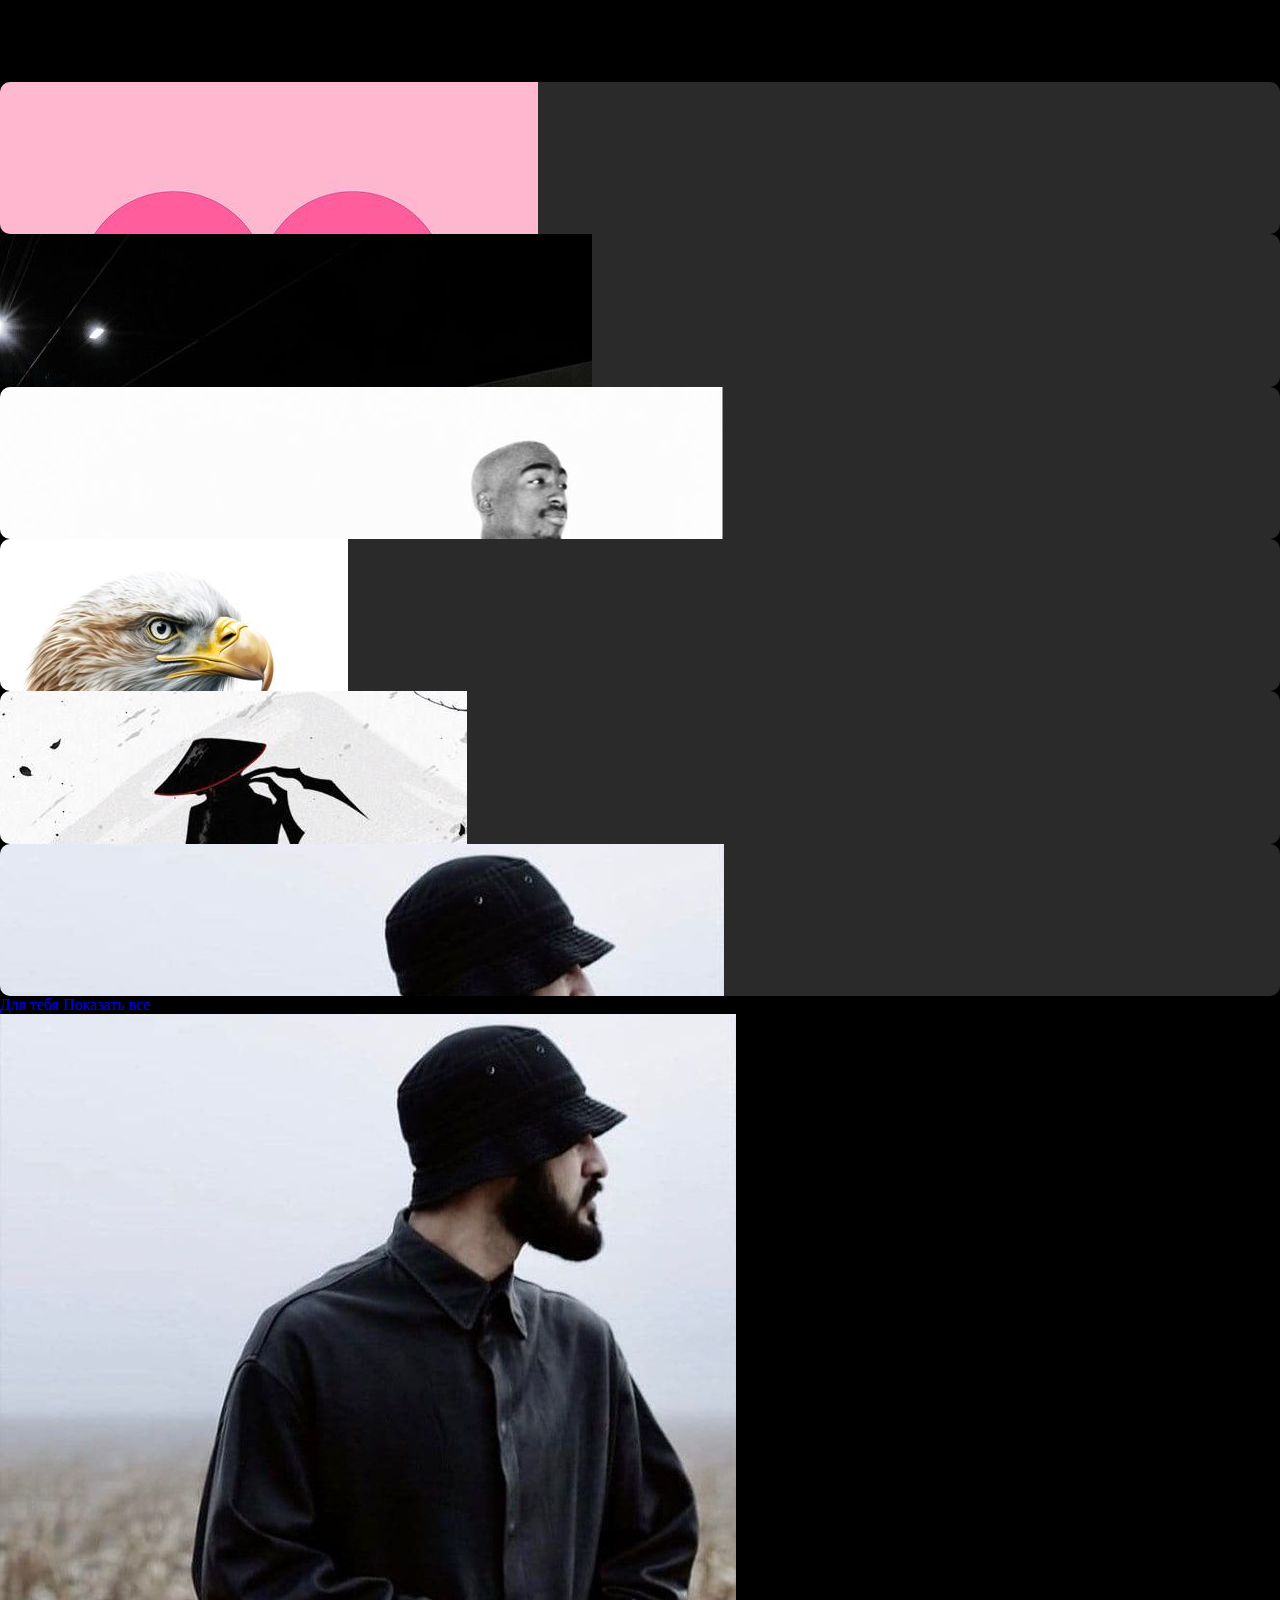
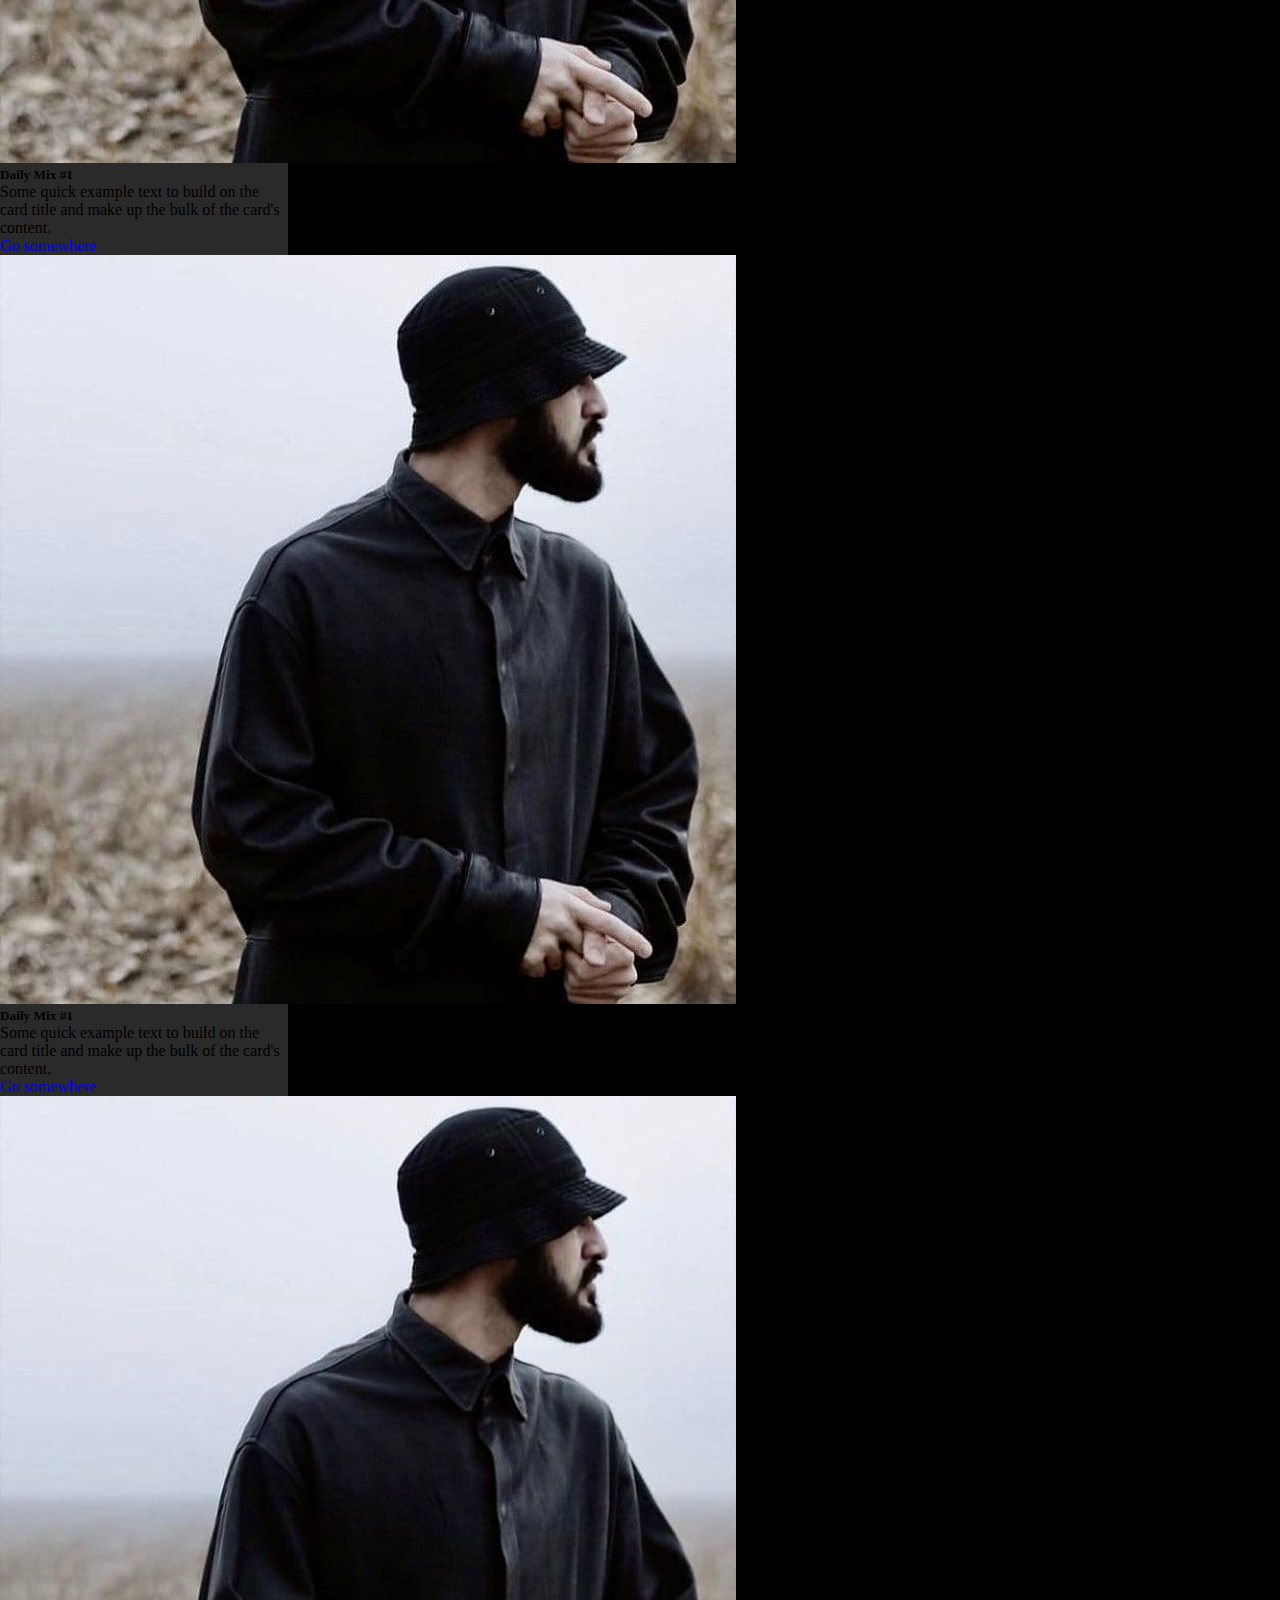
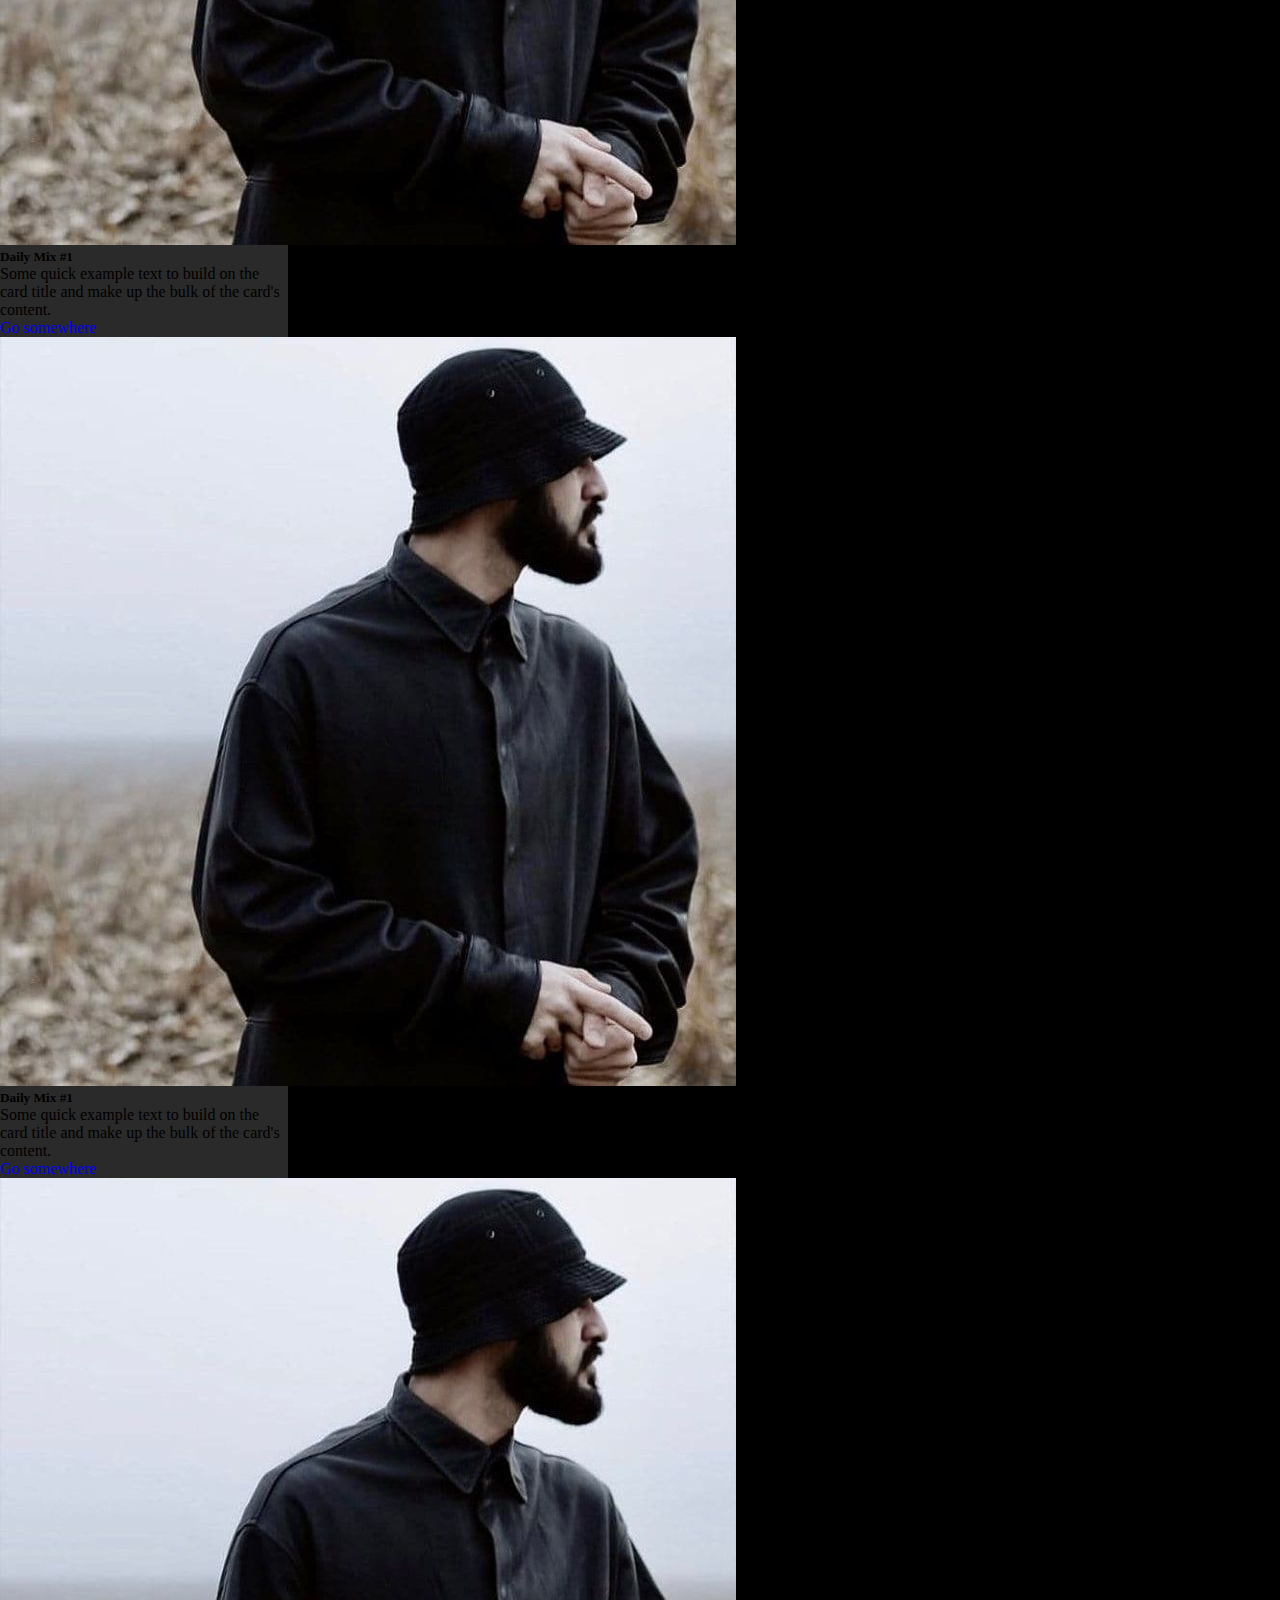
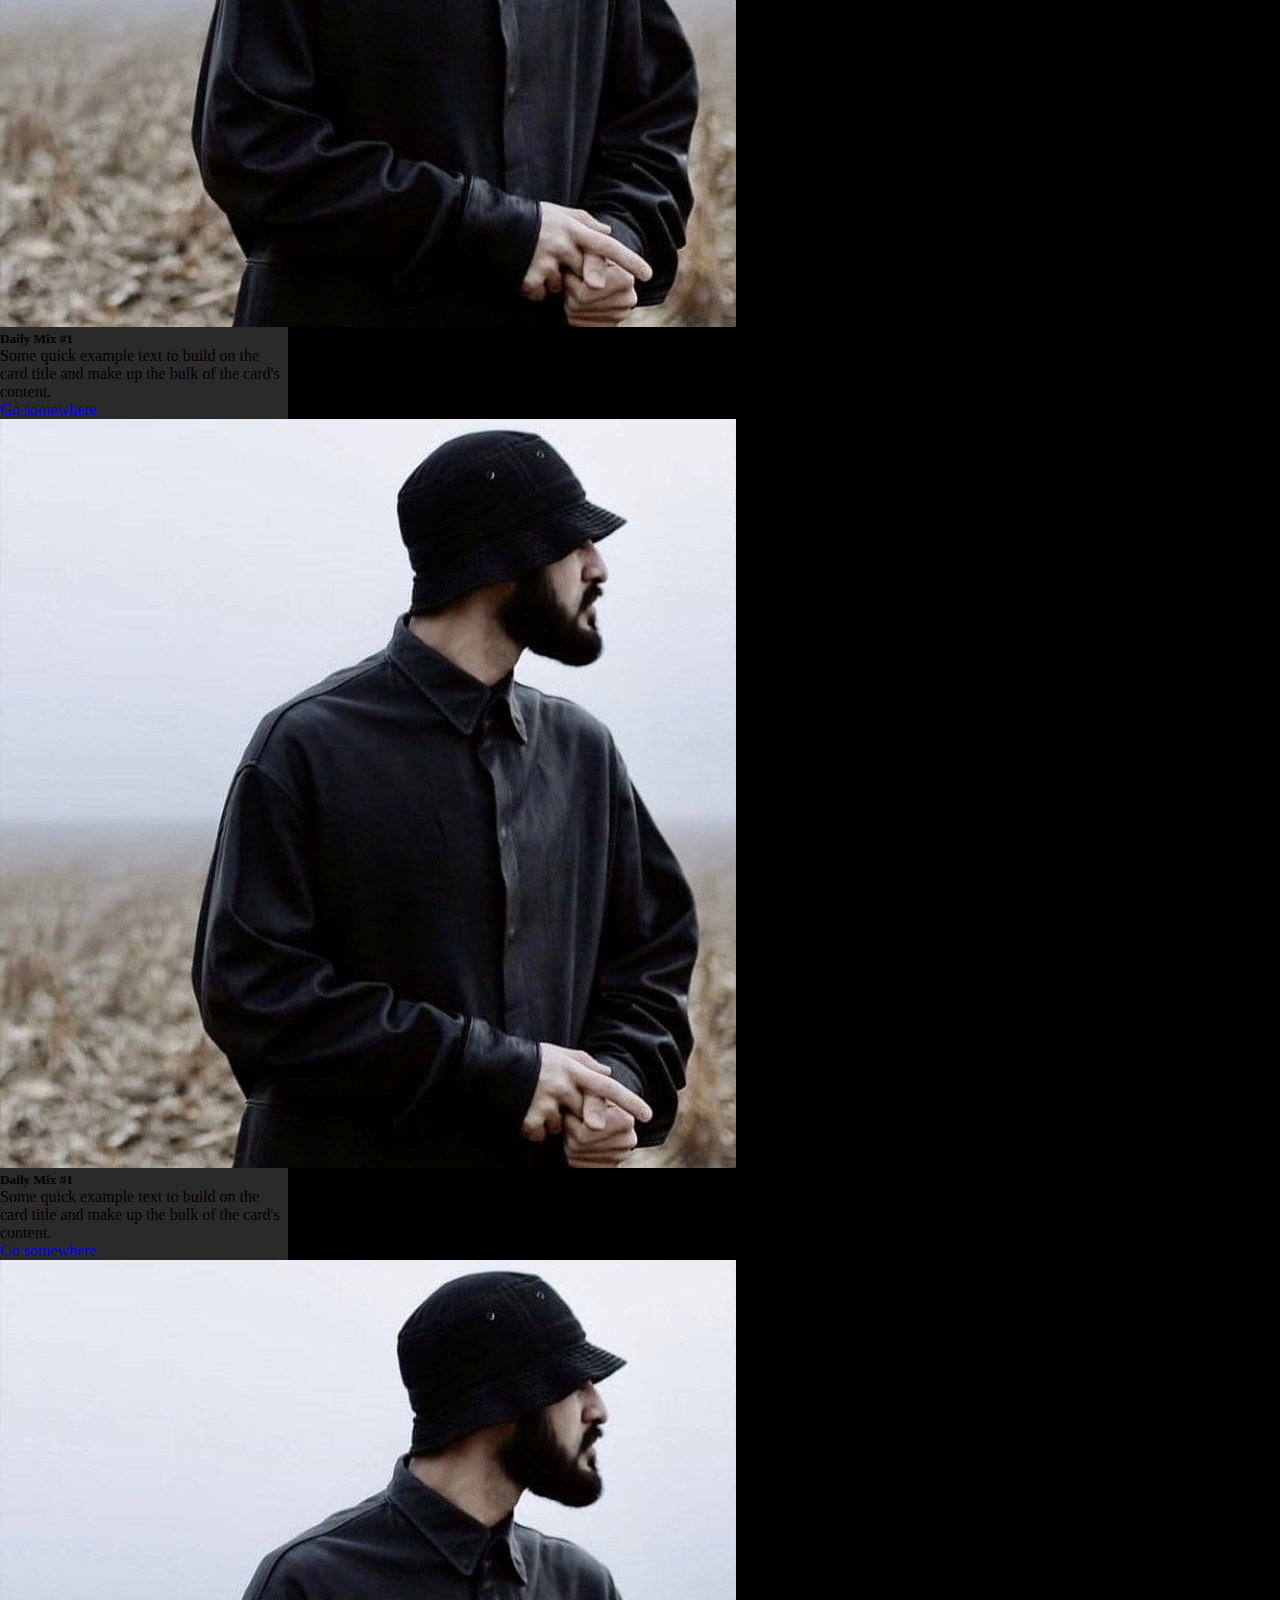
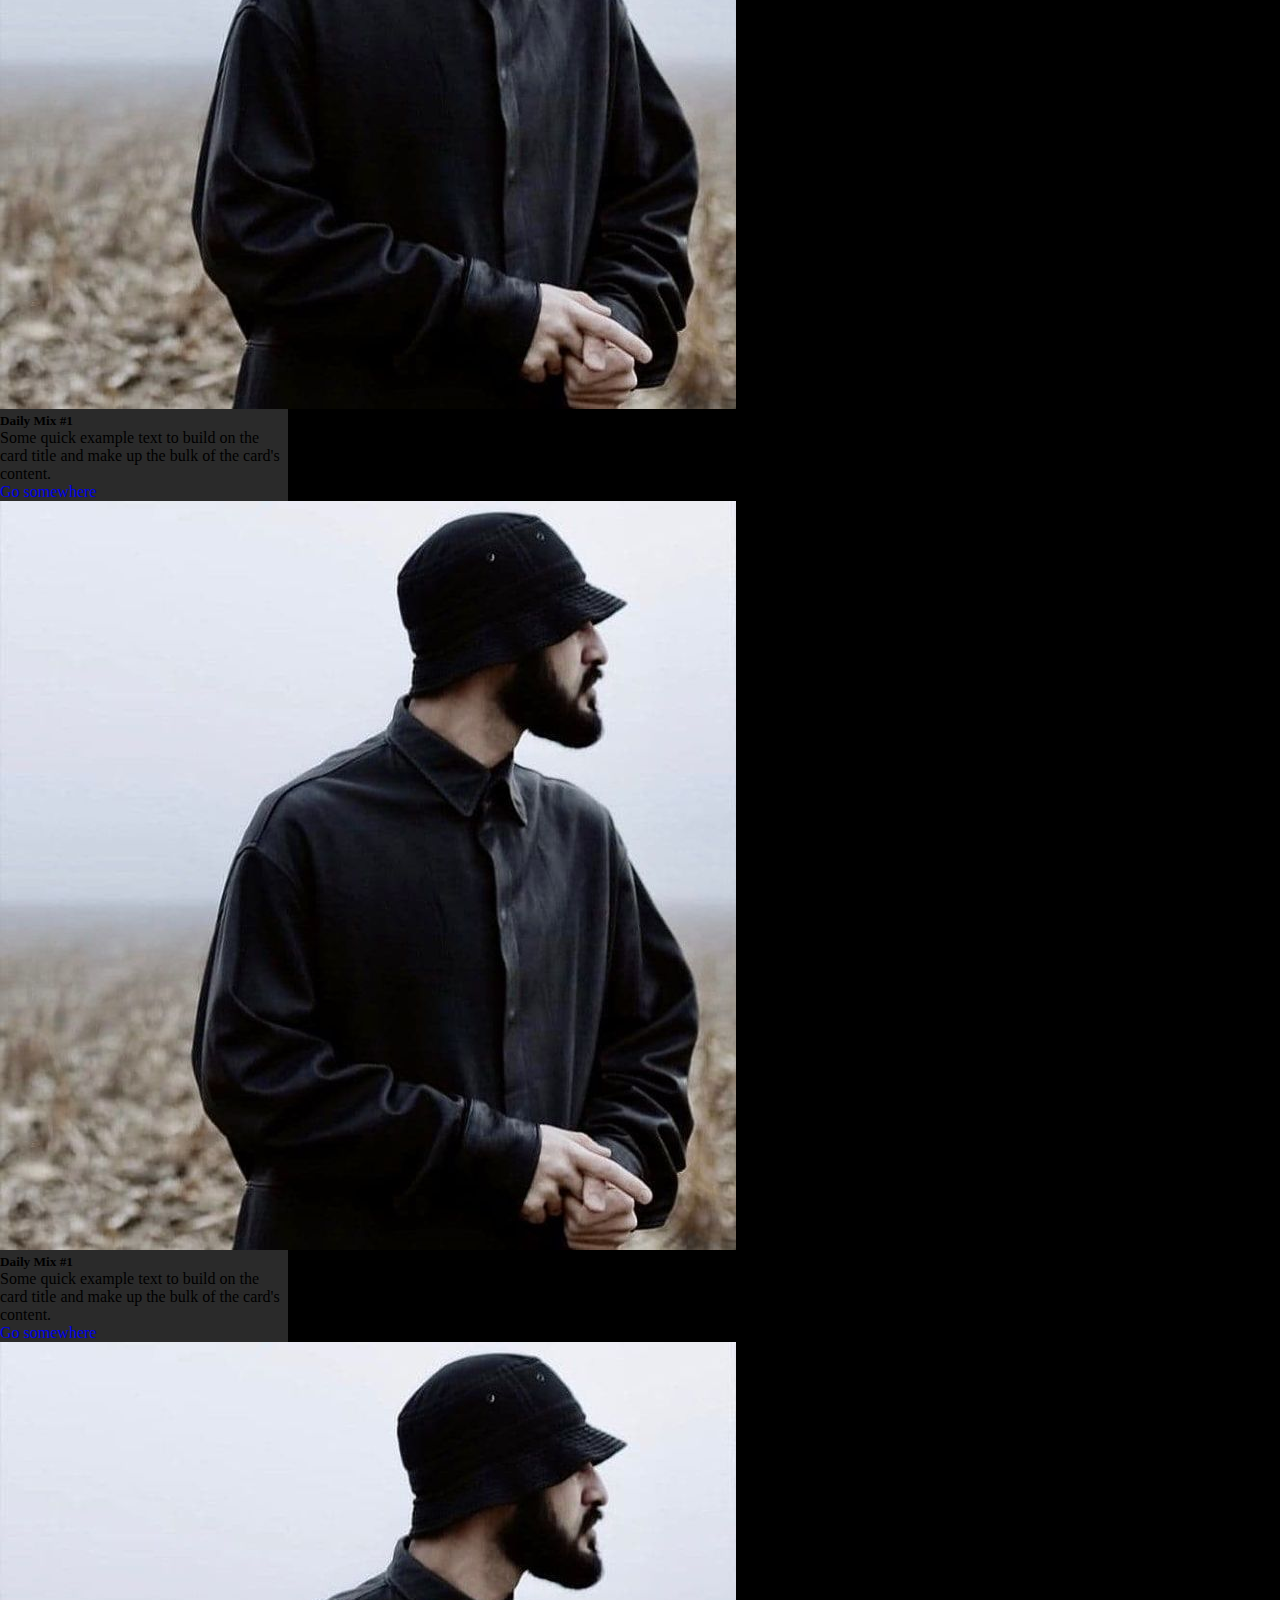
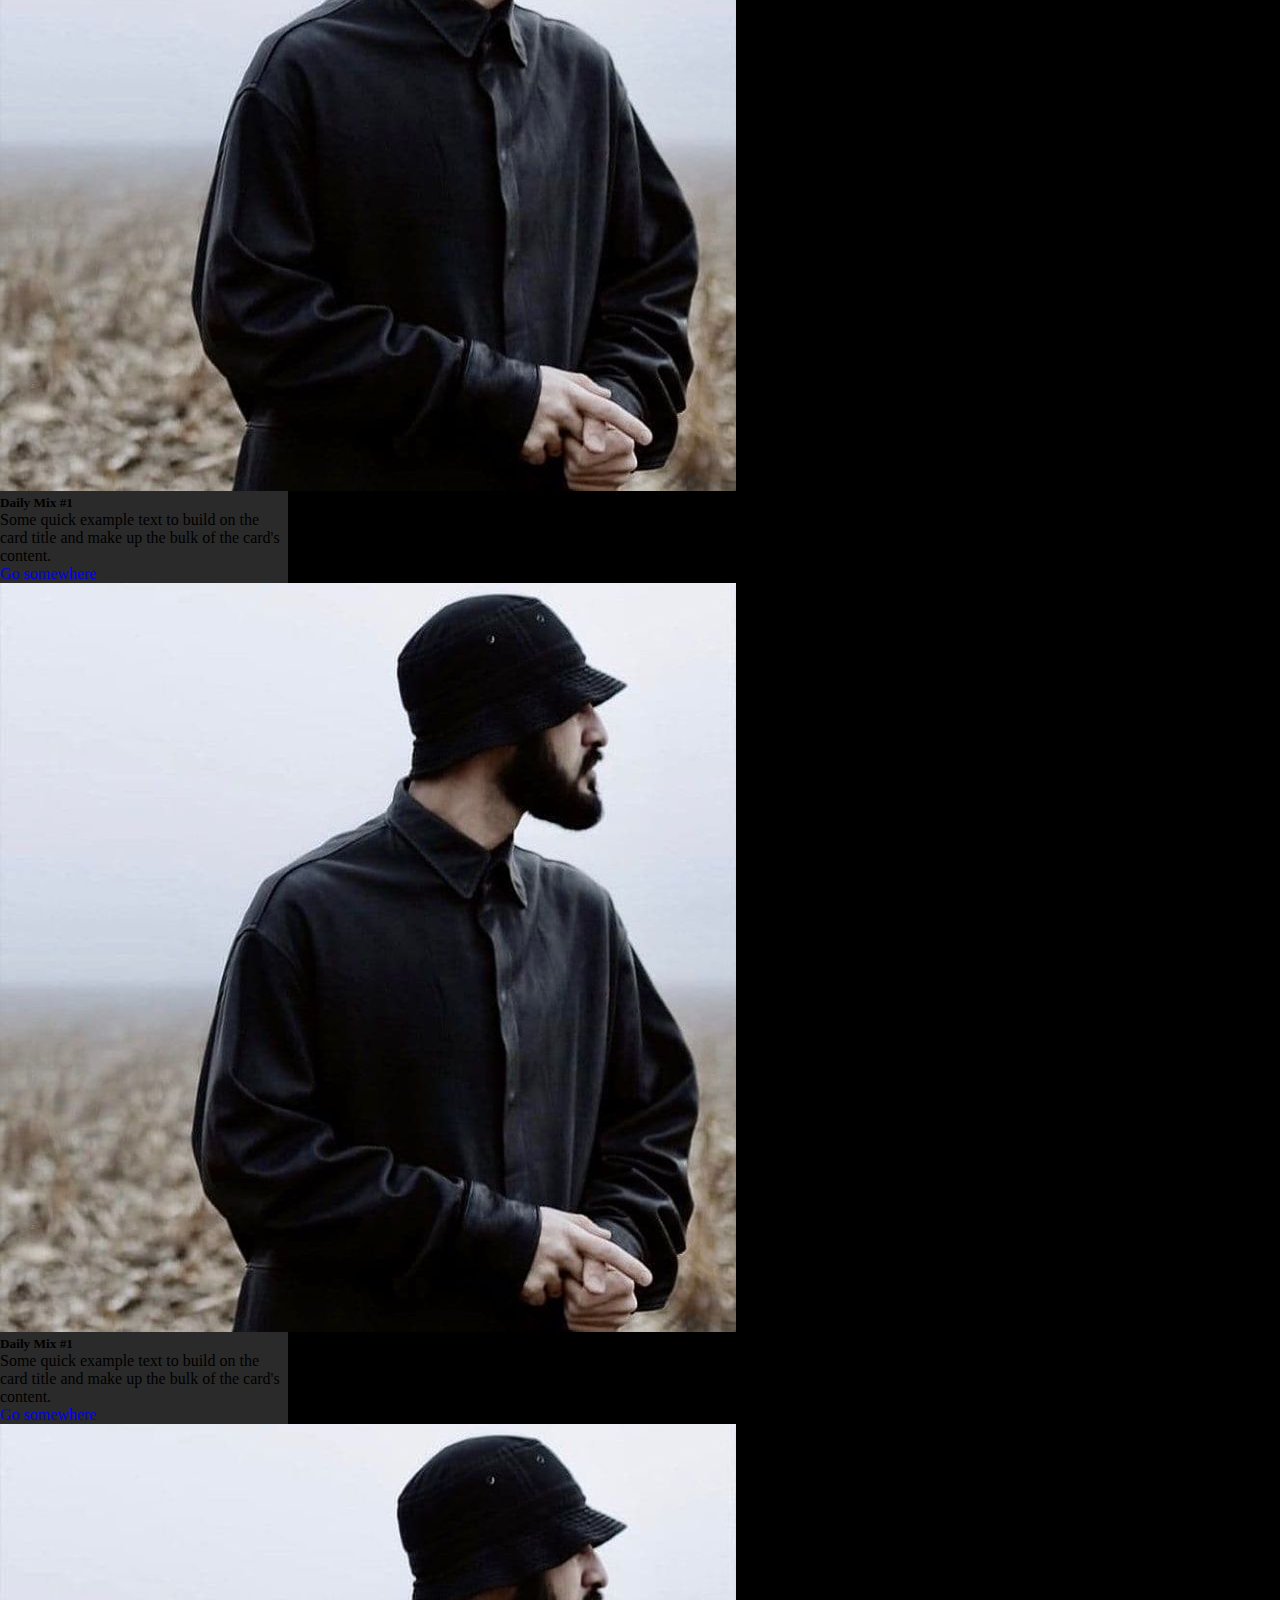
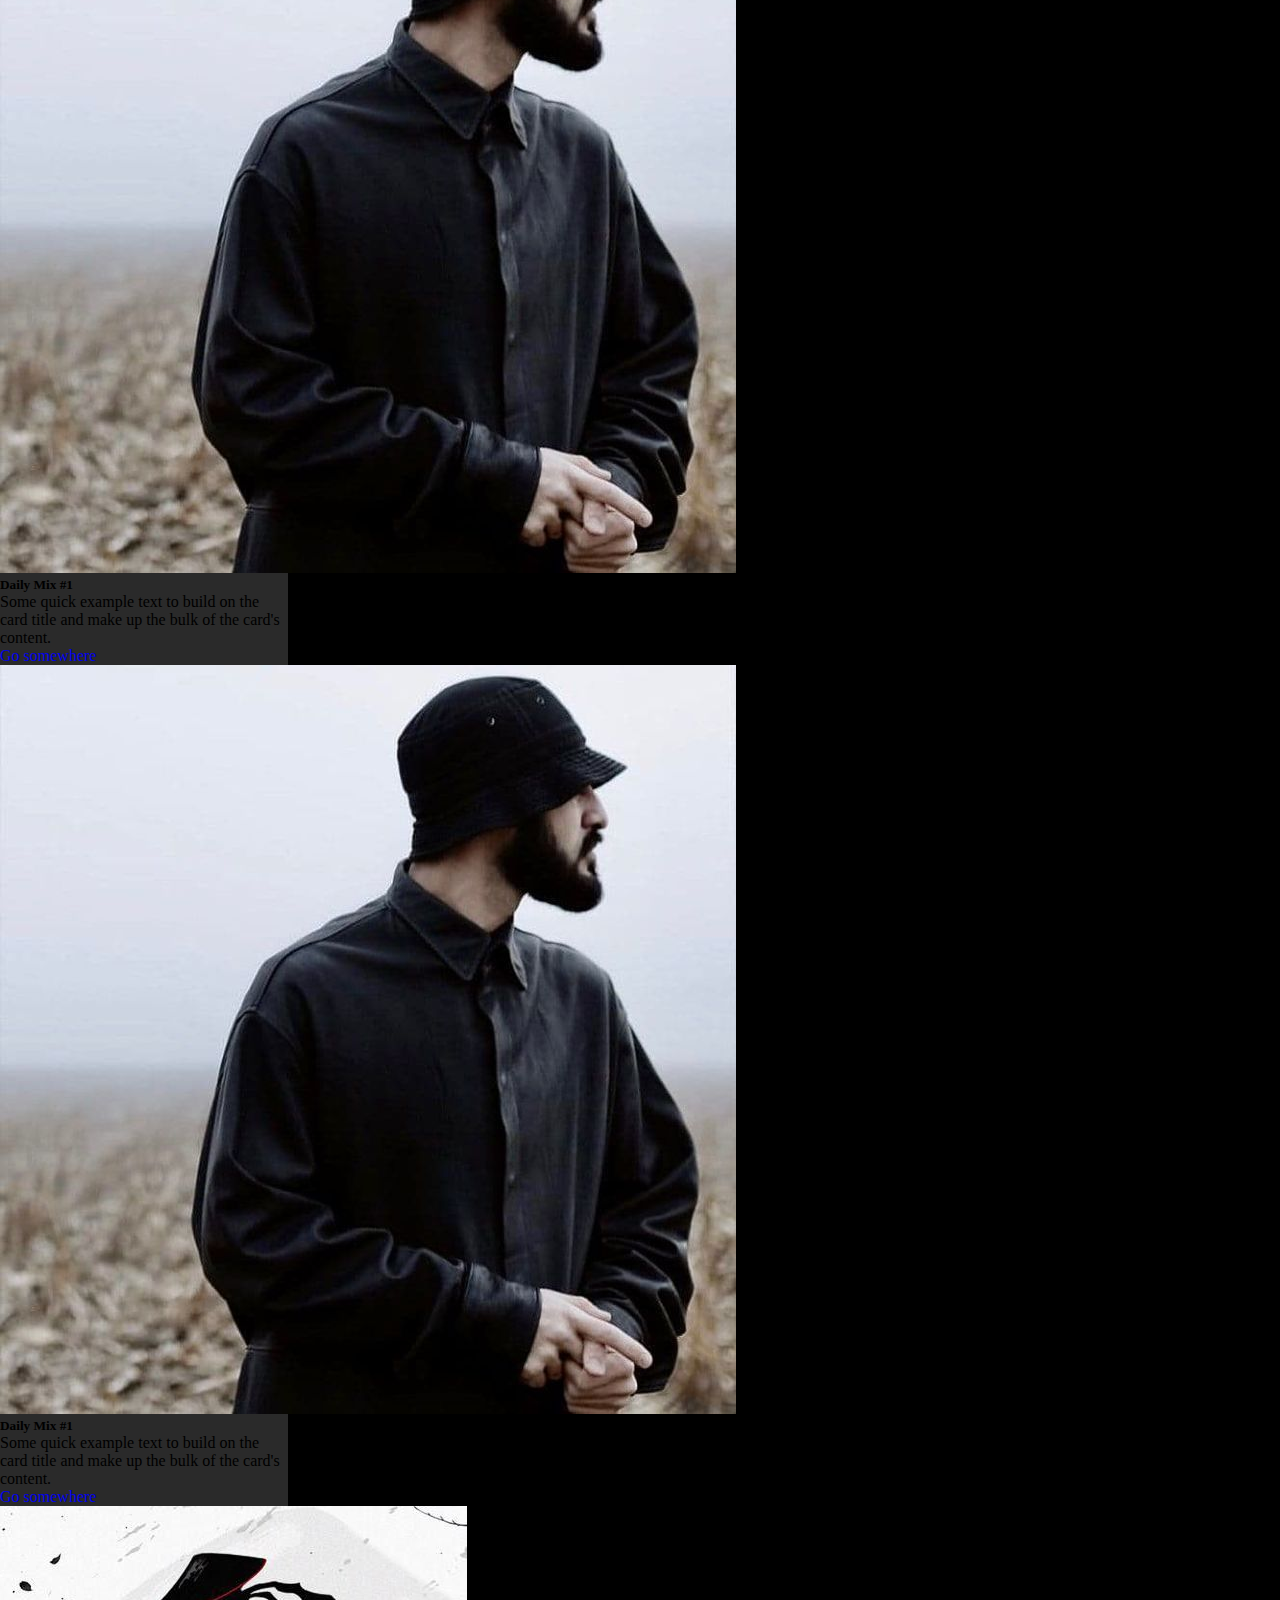
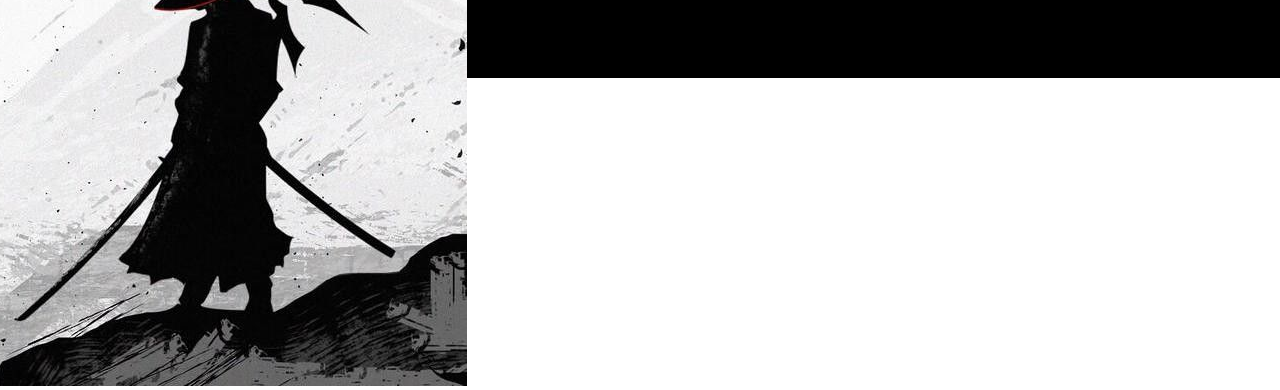
<file: index.html>
<!DOCTYPE html>
<html lang="en">
  <head>
    <meta charset="UTF-8" />
    <meta name="viewport" content="width=device-width, initial-scale=1.0" />
    <link
      rel="stylesheet"
      href="https://cdnjs.cloudflare.com/ajax/libs/bootstrap/5.3.2/css/bootstrap.min.css"
      integrity="sha512-b2QcS5SsA8tZodcDtGRELiGv5SaKSk1vDHDaQRda0htPYWZ6046lr3kJ5bAAQdpV2mmA/4v0wQF9MyU6/pDIAg=="
      crossorigin="anonymous"
      referrerpolicy="no-referrer"
    />
    <link
      rel="shortcut icon"
      href="https://upload.wikimedia.org/wikipedia/commons/thumb/8/84/Spotify_icon.svg/512px-Spotify_icon.svg.png"
      type="image/x-icon"
    />
    <link rel="stylesheet" href="https://cdnjs.cloudflare.com/ajax/libs/font-awesome/6.4.2/css/all.min.css" integrity="sha512-z3gLpd7yknf1YoNbCzqRKc4qyor8gaKU1qmn+CShxbuBusANI9QpRohGBreCFkKxLhei6S9CQXFEbbKuqLg0DA==" crossorigin="anonymous" referrerpolicy="no-referrer" />
    <link rel="stylesheet" href="./css/style.css">
    <title>Spotify</title>
  </head>
  <body>
    <nav class="nav fixed-top">
      <div class="btn-group" role="group" aria-label="Basic example">
        <div class="left bg-secondary ms-5 mt-2 mb-4">
          <a href="#">
            <i class="fa-solid fa-angle-left"></i>
          </a>
        </div>
        <div class="right ms-2 bg-secondary mt-2 mb-4">
          <a href="./musics/index.html">
            <i class="fa-solid fa-angle-right"></i>
          </a>
        </div>
      </div>
    </nav>
    <div class="parent-box p-3 overflow-y-scroll">
      <div class="container">
        <h1 class="text-light mt-5 h1">Добрый день</h1>
        <div class="row mt-5 mb-5 justify-content-between">
          <div class="col-12 mb-2 col-lg-4 card d-flex flex-row align-items-center hover-box justify-content-between">
            <div class="img-box">
              <img class="w-100" src="./img/Heart.jpg" alt="img">
            </div>
            <h4 class="text-light">Любимые треки</h4>
            <div class="play-box bg-success">
              <i class="fa-solid fa-play"></i>
            </div>
          </div>
          <div class="col-12 mb-2 col-lg-4 card d-flex flex-row align-items-center hover-box justify-content-between">
            <div class="img-box">
              <img class="w-100" src="./img/Phonk.jpg" alt="img">
            </div>
            <h4 class="text-light">Phonk</h4>
            <div class="play-box bg-success">
              <i class="fa-solid fa-play"></i>
            </div>
          </div>
          <div class="col-12 mb-2 col-lg-4 card d-flex flex-row align-items-center hover-box justify-content-between">
            <div class="img-box">
              <img class="w-100" src="./img/2pac.jpg" alt="img">
            </div>
            <h4 class="text-light">Daily Mix #5</h4>
            <div class="play-box bg-success">
              <i class="fa-solid fa-play"></i>
            </div>
          </div>
          <div class="col-12 mb-2 col-lg-4 card d-flex flex-row align-items-center hover-box justify-content-between">
            <div class="img-box">
              <img class="w-100" src="./img/Eagle.jpg" alt="img">
            </div>
            <h4 class="text-light">American Rap</h4>
            <div class="play-box bg-success">
              <i class="fa-solid fa-play"></i>
            </div>
          </div>
          <div class="col-12 mb-2 col-lg-4 card d-flex flex-row align-items-center hover-box justify-content-between">
            <div class="img-box">
              <img class="w-100" src="./img/SaMuRaI.jpg" alt="img">
            </div>
            <h4 class="text-light">Daily Mix #2</h4>
            <div class="play-box bg-success">
              <i class="fa-solid fa-play"></i>
            </div>
          </div>
          <div class="col-12 mb-2 col-lg-4 card d-flex flex-row align-items-center hover-box justify-content-between">
            <div class="img-box">
              <img class="w-100" src="./img/MiYaGi.jpg" alt="img">
            </div>
            <h4 class="text-light">Xcho & MiYaGi...</h4>
            <div class="play-box bg-success">
              <i class="fa-solid fa-play"></i>
            </div>
          </div>
        </div>
        <div class="d-flex justify-content-between">
          <a href="#" class="text-light h2">Для тебя</a>
          <a href="#" class="text-secondary h4">Показать все</a>
        </div>
        <div class="row mb-5 overflow-x-scroll mt-5">
          <div class="card me-2" style="width: 18rem;">
            <img src="./img/MiYaGi.jpg" class="card-img-top" alt="...">
            <div class="card-body">
              <h5 class="card-title text-light">Daily Mix #1</h5>
              <p class="card-text text-light">Some quick example text to build on the card title and make up the bulk of the card's content.</p>
              <a href="./musics/index.html" class="btn btn-primary">Go somewhere</a>
            </div>
          </div>
          <div class="card me-2" style="width: 18rem;">
            <img src="./img/MiYaGi.jpg" class="card-img-top" alt="...">
            <div class="card-body">
              <h5 class="card-title text-light">Daily Mix #1</h5>
              <p class="card-text text-light">Some quick example text to build on the card title and make up the bulk of the card's content.</p>
              <a href="./musics/index.html" class="btn btn-primary">Go somewhere</a>
            </div>
          </div>
          <div class="card me-2" style="width: 18rem;">
            <img src="./img/MiYaGi.jpg" class="card-img-top" alt="...">
            <div class="card-body">
              <h5 class="card-title text-light">Daily Mix #1</h5>
              <p class="card-text text-light">Some quick example text to build on the card title and make up the bulk of the card's content.</p>
              <a href="./musics/index.html" class="btn btn-primary">Go somewhere</a>
            </div>
          </div>
          <div class="card me-2" style="width: 18rem;">
            <img src="./img/MiYaGi.jpg" class="card-img-top" alt="...">
            <div class="card-body">
              <h5 class="card-title text-light">Daily Mix #1</h5>
              <p class="card-text text-light">Some quick example text to build on the card title and make up the bulk of the card's content.</p>
              <a href="./musics/index.html" class="btn btn-primary">Go somewhere</a>
            </div>
          </div>
          <div class="card me-2" style="width: 18rem;">
            <img src="./img/MiYaGi.jpg" class="card-img-top" alt="...">
            <div class="card-body">
              <h5 class="card-title text-light">Daily Mix #1</h5>
              <p class="card-text text-light">Some quick example text to build on the card title and make up the bulk of the card's content.</p>
              <a href="./musics/index.html" class="btn btn-primary">Go somewhere</a>
            </div>
          </div>
          <div class="card me-2" style="width: 18rem;">
            <img src="./img/MiYaGi.jpg" class="card-img-top" alt="...">
            <div class="card-body">
              <h5 class="card-title text-light">Daily Mix #1</h5>
              <p class="card-text text-light">Some quick example text to build on the card title and make up the bulk of the card's content.</p>
              <a href="./musics/index.html" class="btn btn-primary">Go somewhere</a>
            </div>
          </div>
        </div>
        <div class="row mb-5 overflow-x-scroll mt-5 pb-5">
          <div class="card me-2" style="width: 18rem;">
            <img src="./img/MiYaGi.jpg" class="card-img-top" alt="...">
            <div class="card-body">
              <h5 class="card-title text-light">Daily Mix #1</h5>
              <p class="card-text text-light">Some quick example text to build on the card title and make up the bulk of the card's content.</p>
              <a href="./musics/index.html" class="btn btn-primary">Go somewhere</a>
            </div>
          </div>
          <div class="card me-2" style="width: 18rem;">
            <img src="./img/MiYaGi.jpg" class="card-img-top" alt="...">
            <div class="card-body">
              <h5 class="card-title text-light">Daily Mix #1</h5>
              <p class="card-text text-light">Some quick example text to build on the card title and make up the bulk of the card's content.</p>
              <a href="./musics/index.html" class="btn btn-primary">Go somewhere</a>
            </div>
          </div>
          <div class="card me-2" style="width: 18rem;">
            <img src="./img/MiYaGi.jpg" class="card-img-top" alt="...">
            <div class="card-body">
              <h5 class="card-title text-light">Daily Mix #1</h5>
              <p class="card-text text-light">Some quick example text to build on the card title and make up the bulk of the card's content.</p>
              <a href="./musics/index.html" class="btn btn-primary">Go somewhere</a>
            </div>
          </div>
          <div class="card me-2" style="width: 18rem;">
            <img src="./img/MiYaGi.jpg" class="card-img-top" alt="...">
            <div class="card-body">
              <h5 class="card-title text-light">Daily Mix #1</h5>
              <p class="card-text text-light">Some quick example text to build on the card title and make up the bulk of the card's content.</p>
              <a href="./musics/index.html" class="btn btn-primary">Go somewhere</a>
            </div>
          </div>
          <div class="card me-2" style="width: 18rem;">
            <img src="./img/MiYaGi.jpg" class="card-img-top" alt="...">
            <div class="card-body">
              <h5 class="card-title text-light">Daily Mix #1</h5>
              <p class="card-text text-light">Some quick example text to build on the card title and make up the bulk of the card's content.</p>
              <a href="./musics/index.html" class="btn btn-primary">Go somewhere</a>
            </div>
          </div>
          <div class="card me-2" style="width: 18rem;">
            <img src="./img/MiYaGi.jpg" class="card-img-top" alt="...">
            <div class="card-body">
              <h5 class="card-title text-light">Daily Mix #1</h5>
              <p class="card-text text-light">Some quick example text to build on the card title and make up the bulk of the card's content.</p>
              <a href="./musics/index.html" class="btn btn-primary">Go somewhere</a>
            </div>
          </div>
        </div>
      </div>
    </div>
    <footer
      class="footer fixed-bottom mt-4 justify-content-between w-100 d-flex align-items-center"
    >
      <div class="footer-img d-flex align-items-center">
        <div class="img-box me-4">
          <img src="./img/SaMuRaI.jpg" class="w-100" alt="..." />
        </div>
        <div class="info">
          <div class="text-light">Dear Mama</div>
          <div class="text-secondary">2pac</div>
        </div>
      </div>
      <div class="player-box d-flex flex-column align-items-center">
        <div
          class="btn-group text-light align-items-center"
          role="group"
          aria-label="Basic example"
        >
          <i class="fa-solid fa-backward-step me-3 fs-3"></i>
          <i class="fa-sharp fa-solid fa-circle-pause fs-1"></i>
          <i class="fa-solid fa-forward-step ms-3 fs-3"></i>
        </div>
        <div class="range text-light d-flex">
            1:40
            <input type="range" class="ms-2 me-2 form-range" id="customRange1" />
            3:31
        </div>
    </div>
    <div class="volume d-flex align-items-center">
        <i class="fa-solid fa-volume-low me-2 text-light"></i>
        <input type="range" class="form-range" id="customRange1">
    </div>
    </footer>
  </body>
</html>
</file>
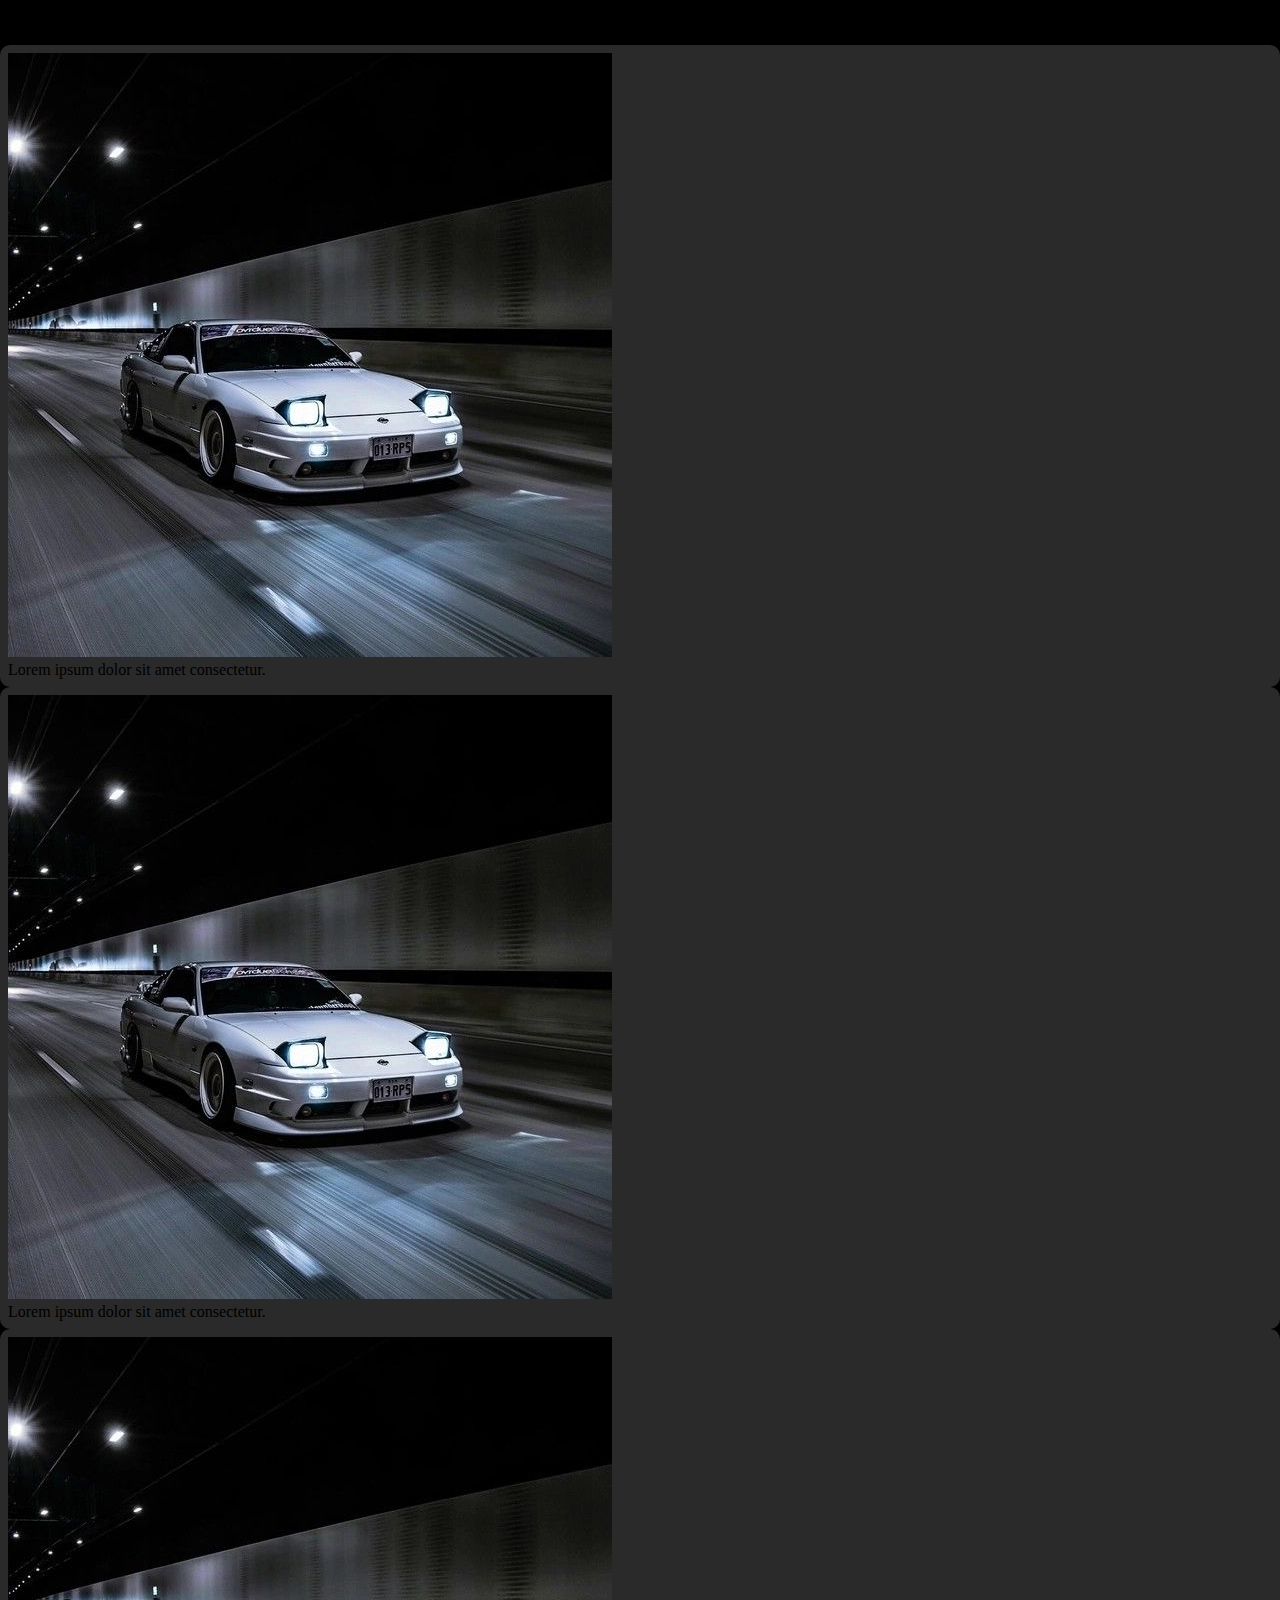
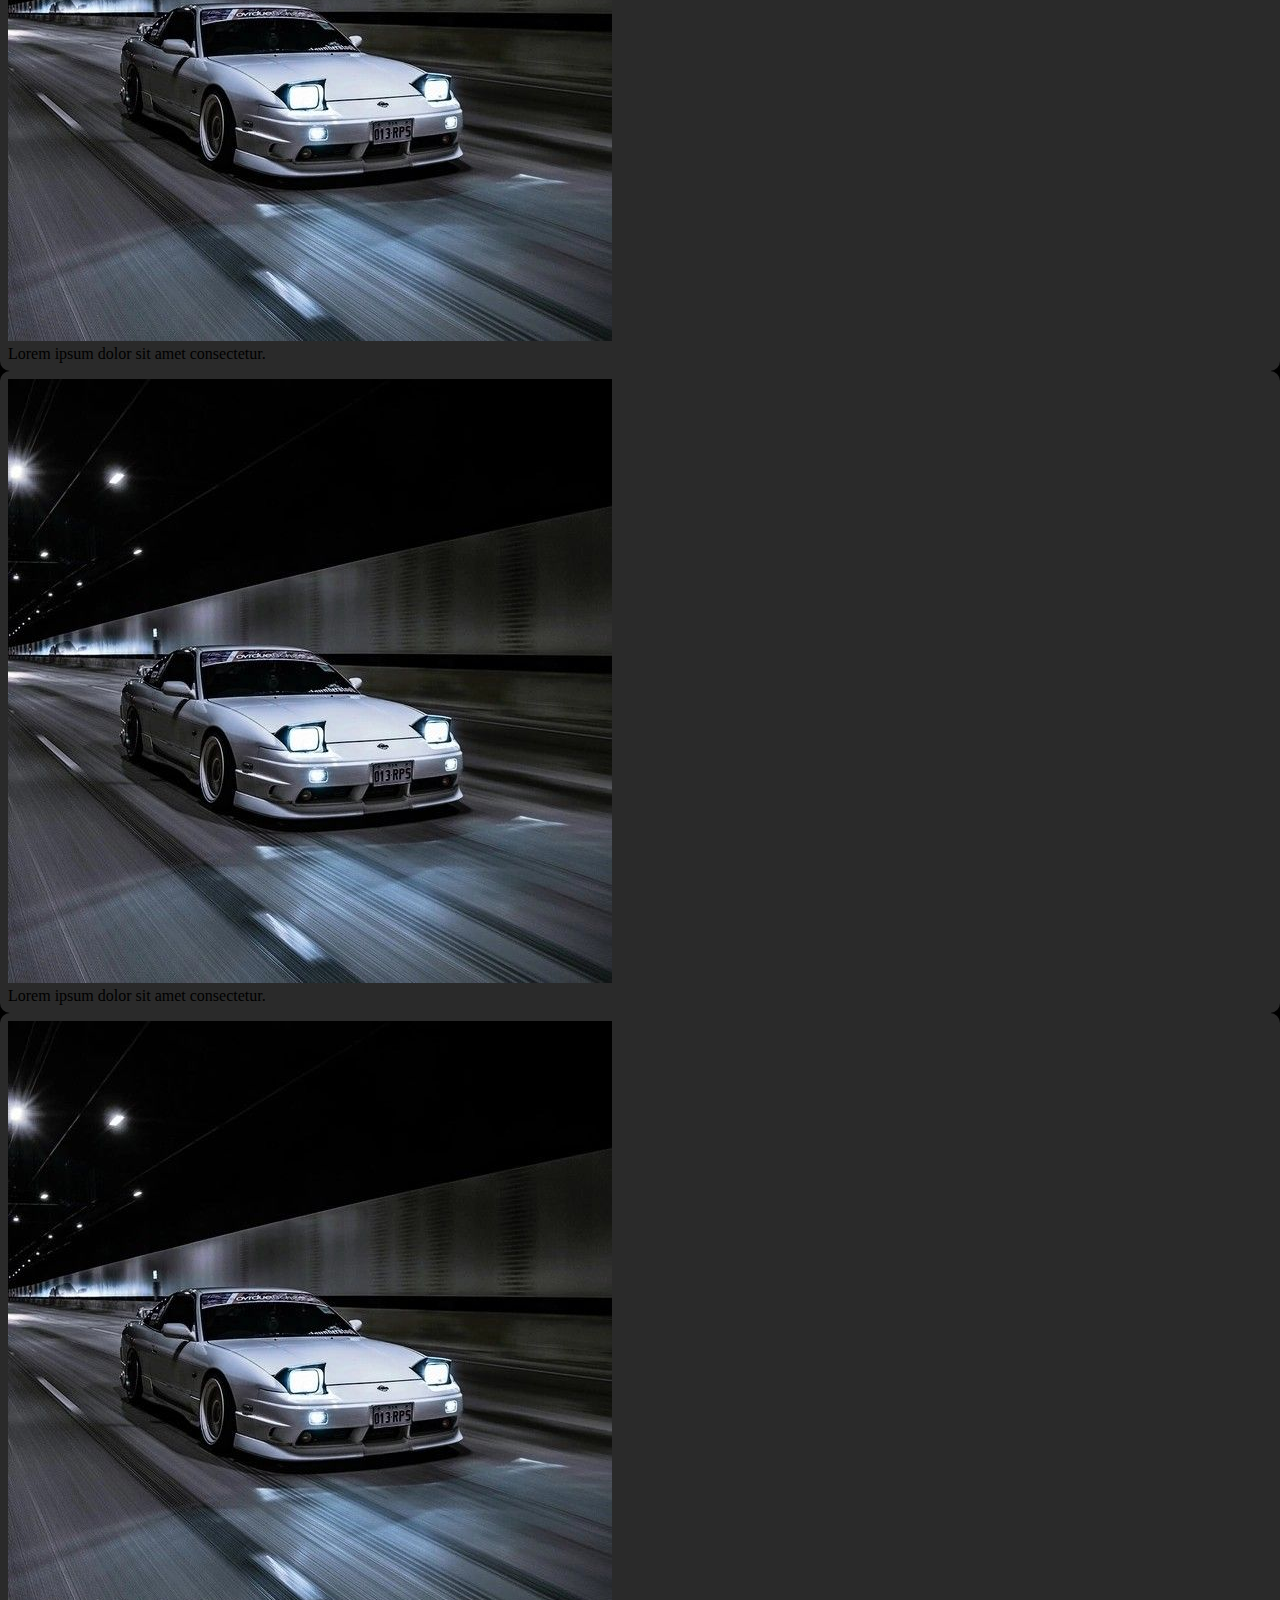
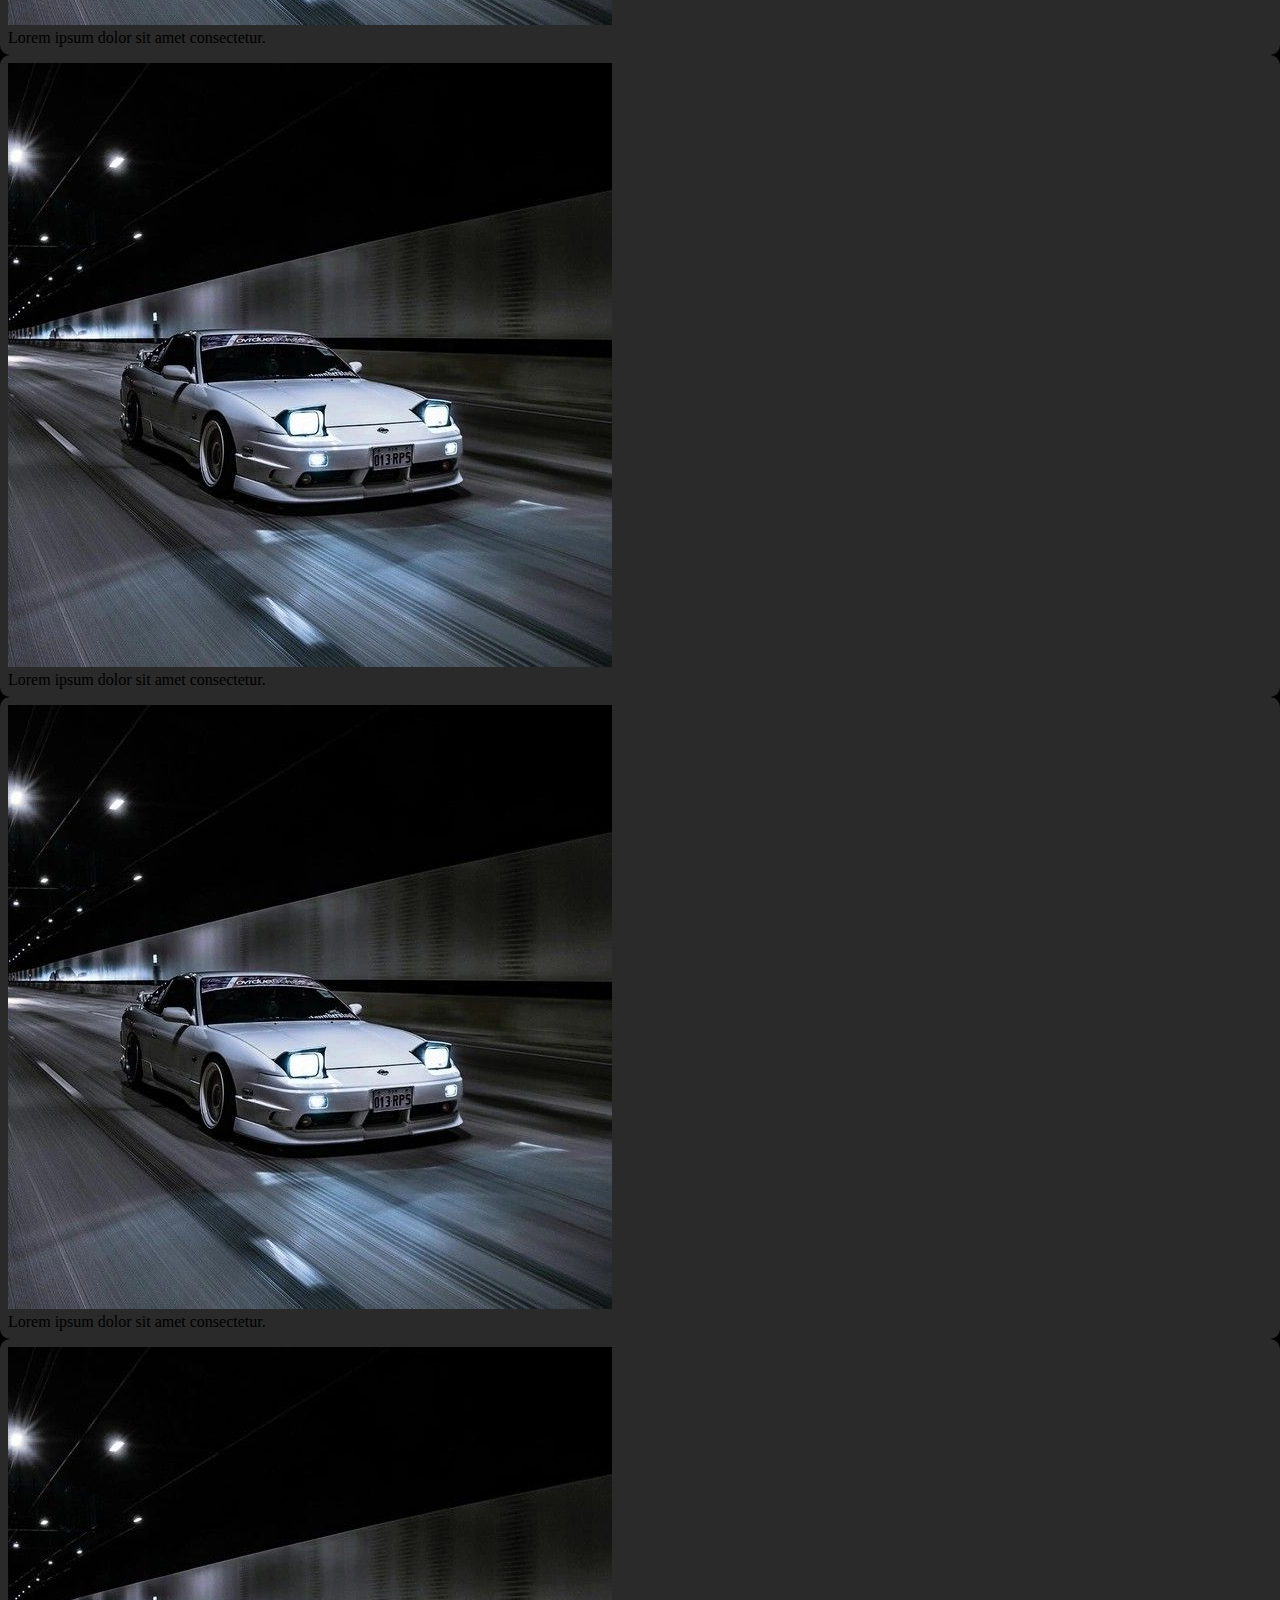
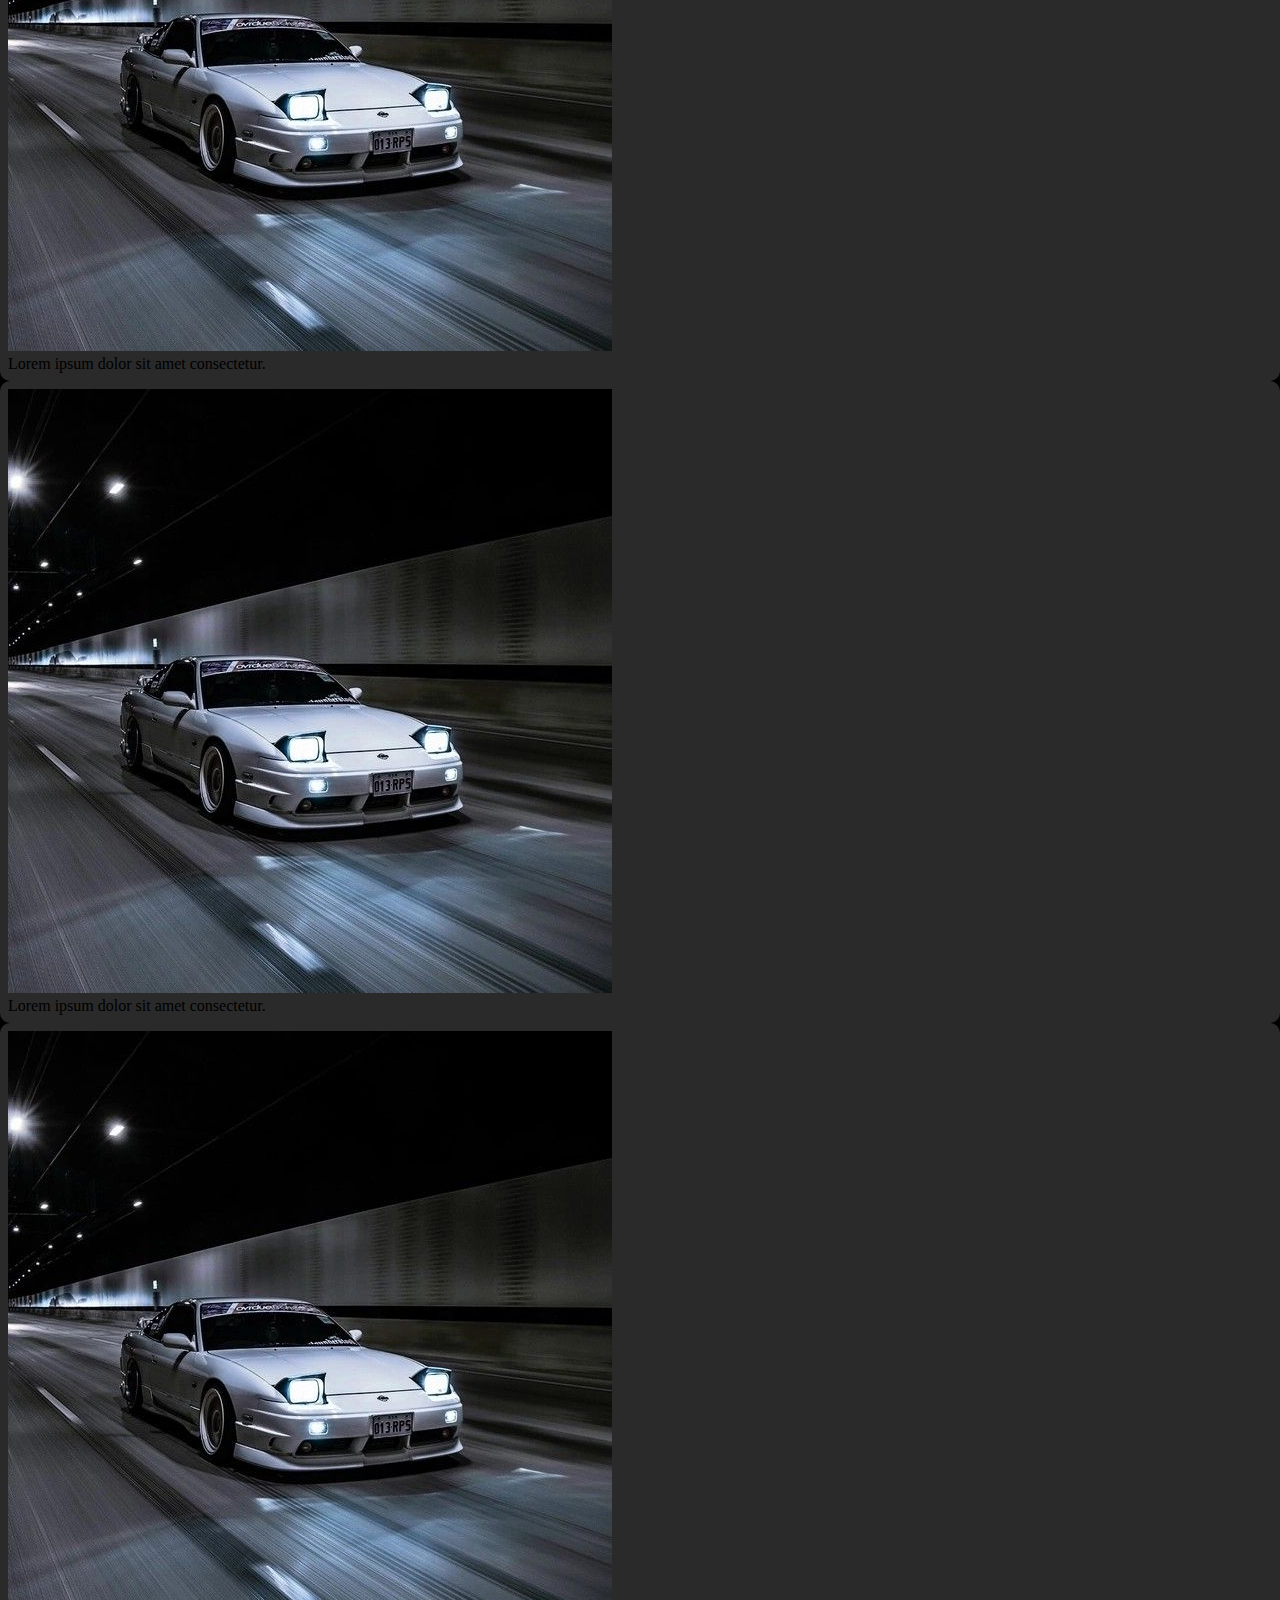
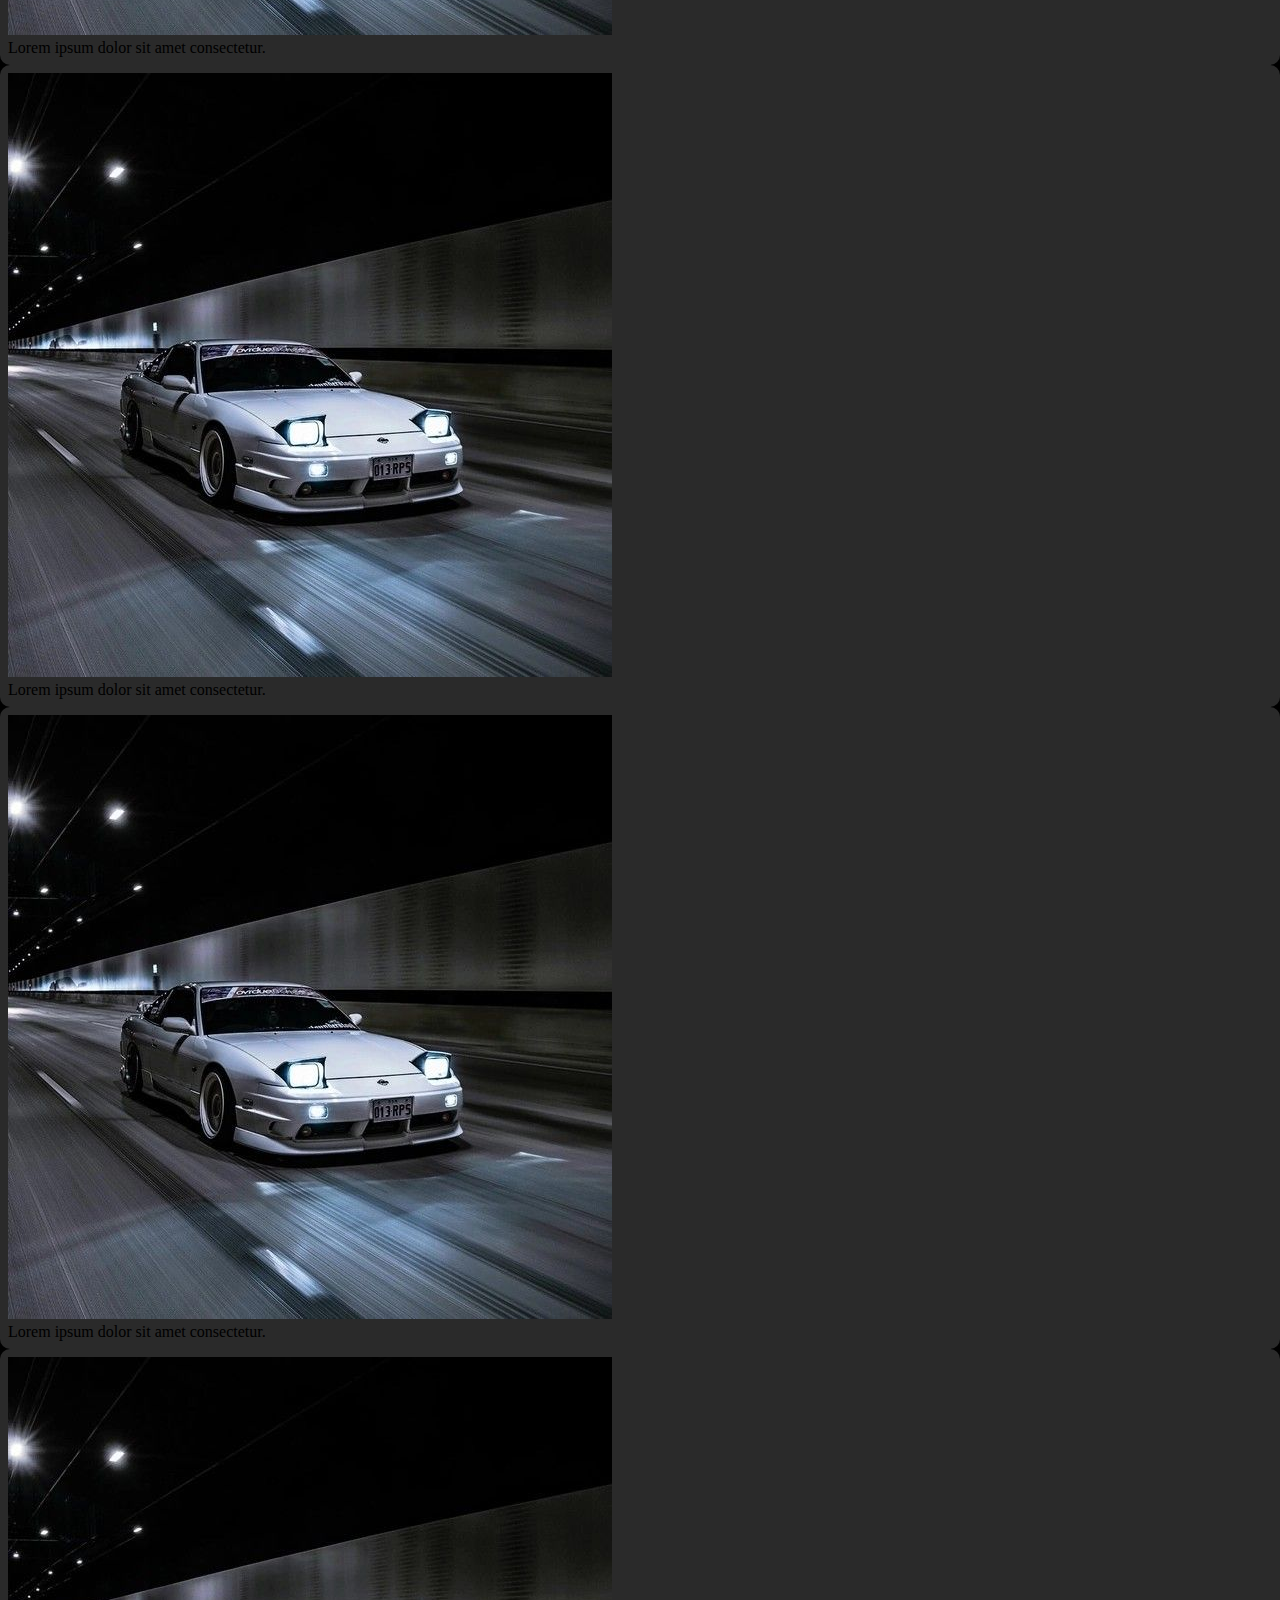
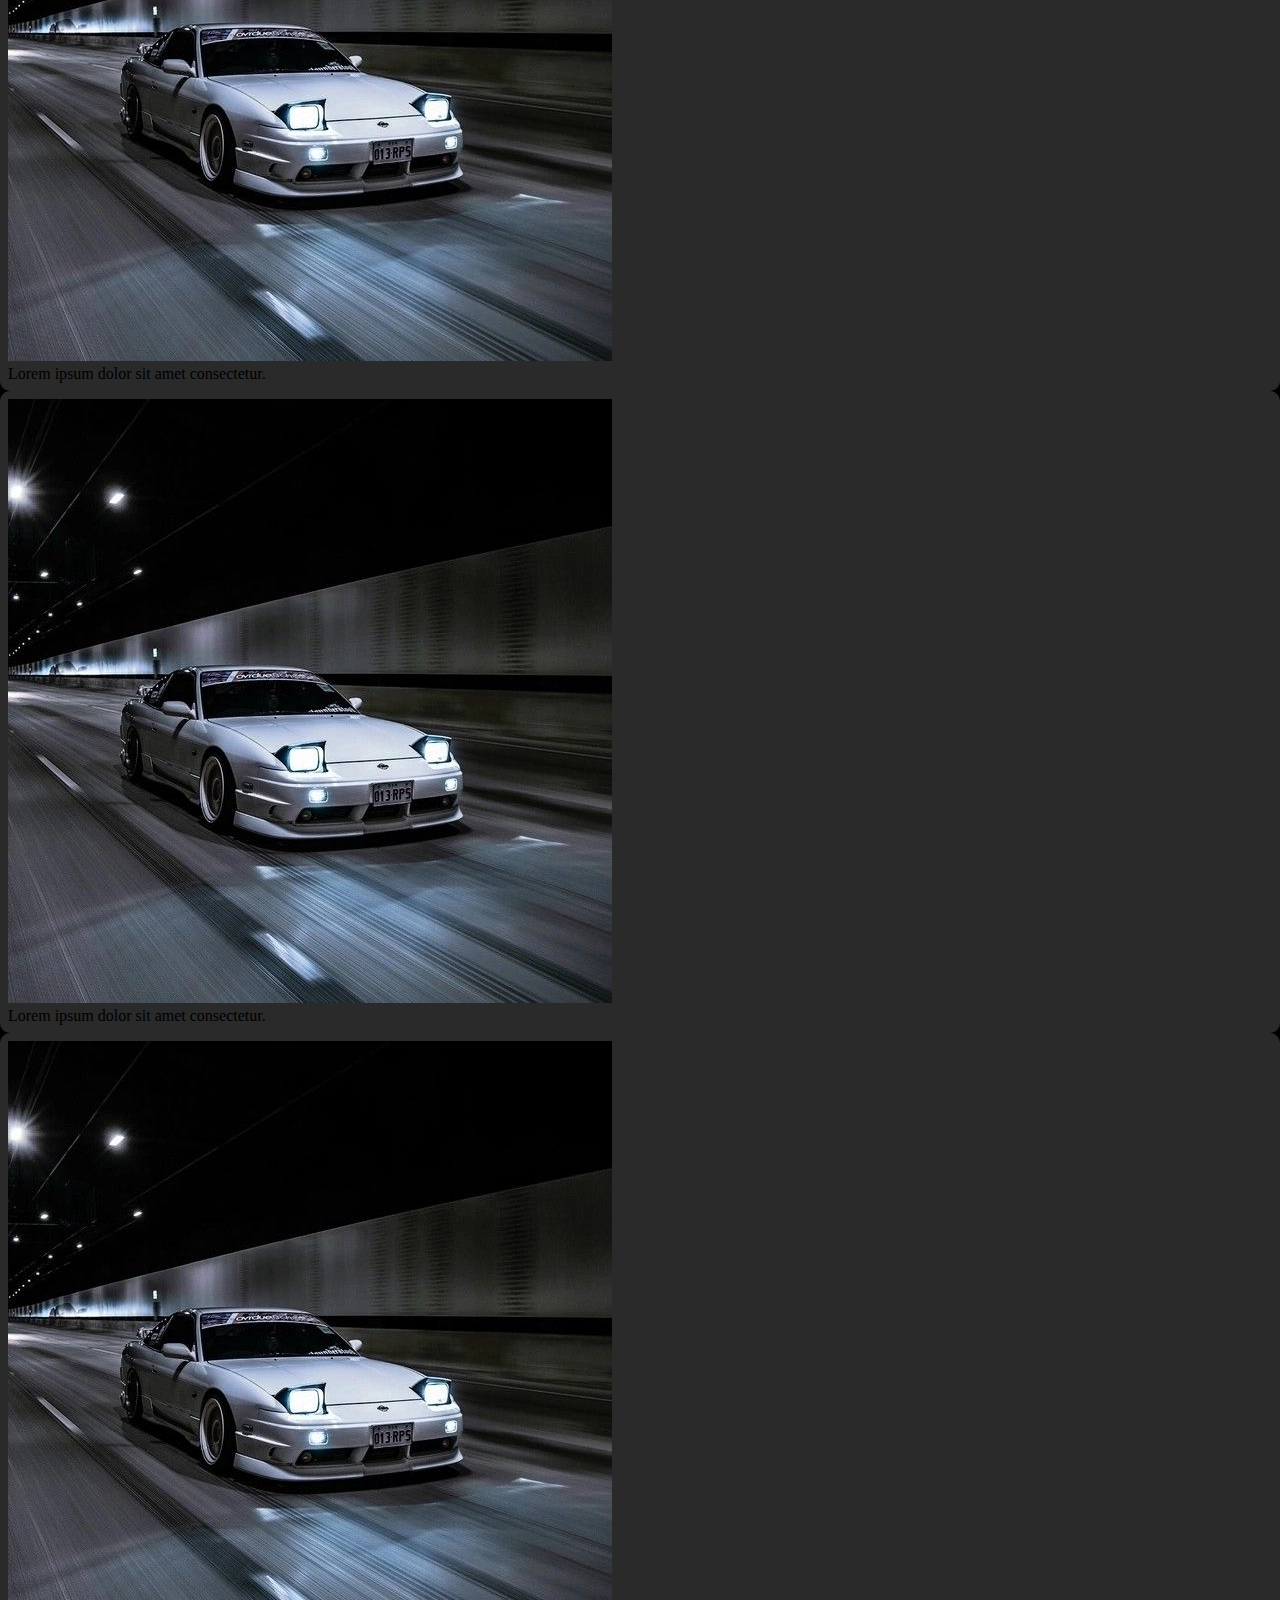
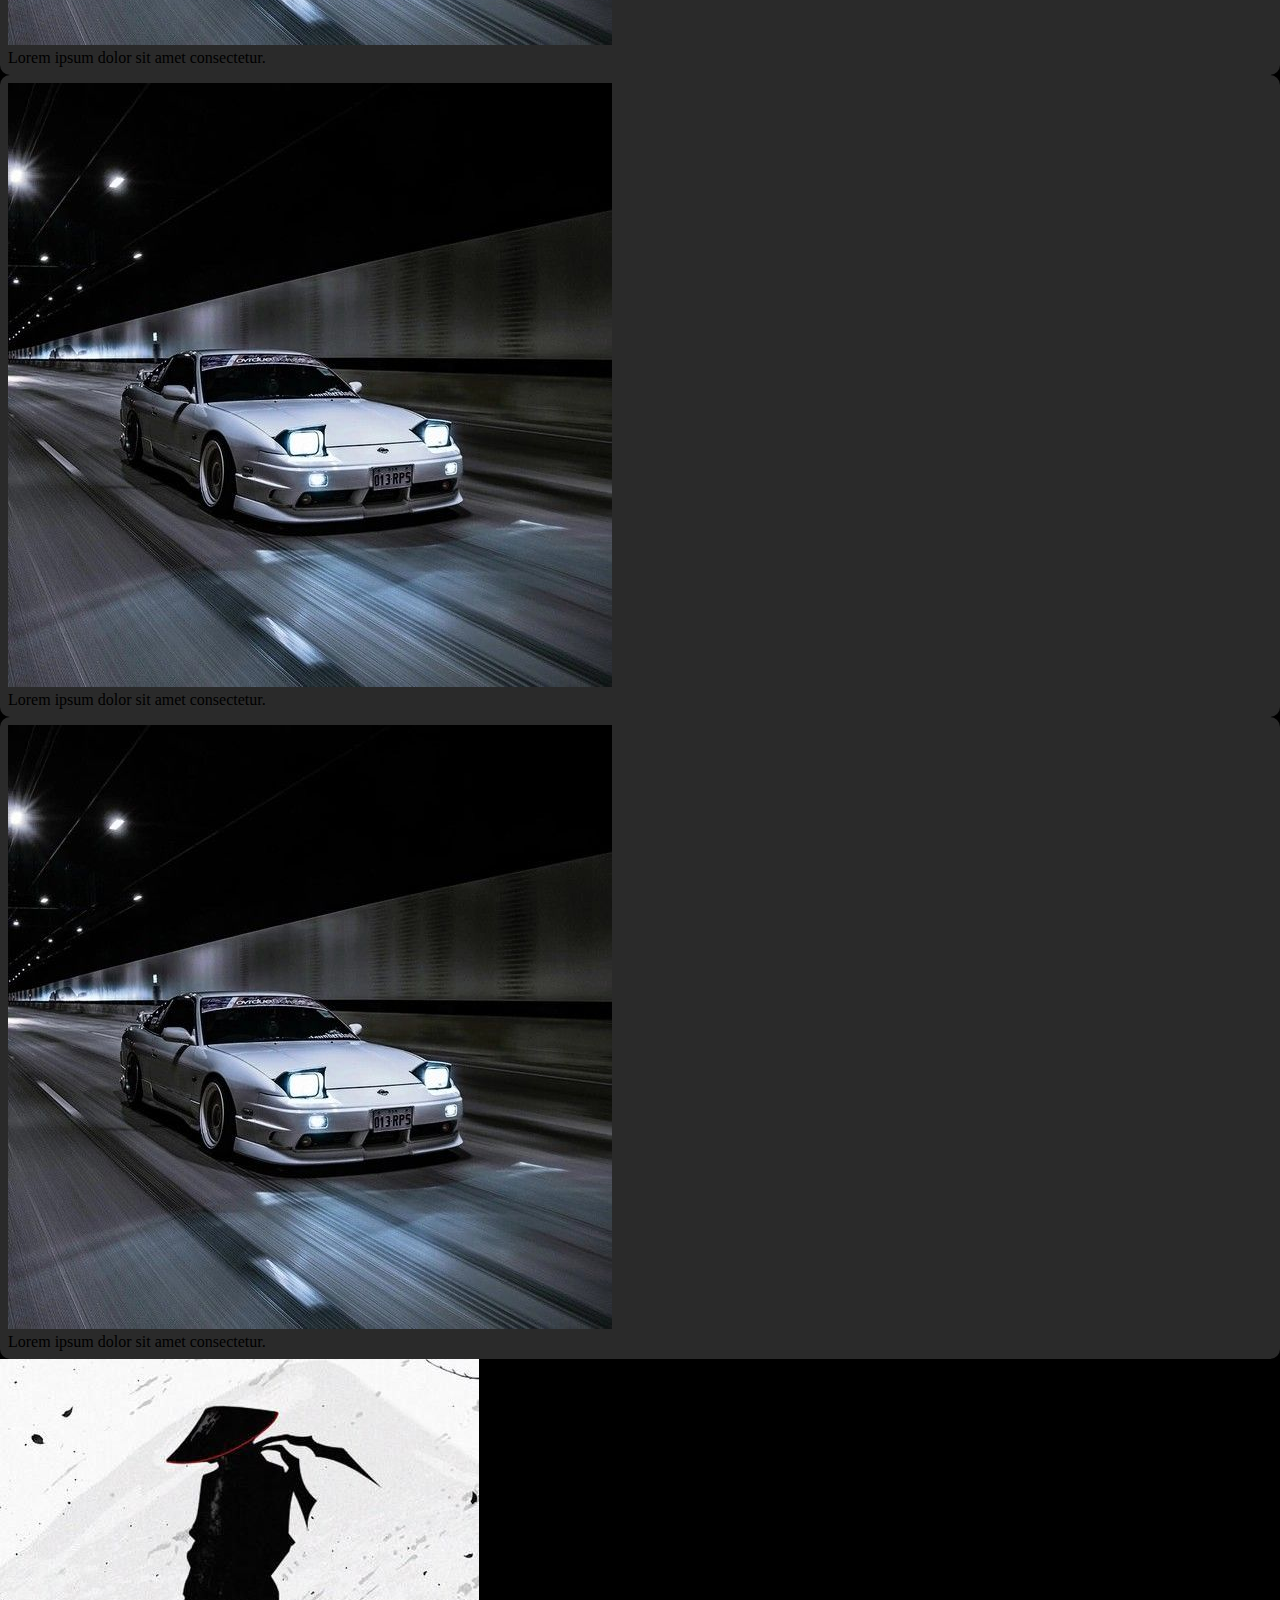
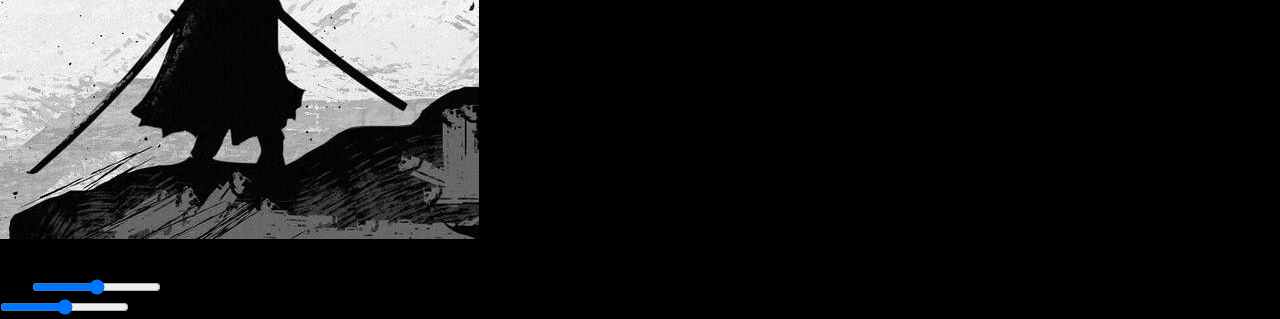
<file: musics/index.html>
<!DOCTYPE html>
<html lang="en">
  <head>
    <meta charset="UTF-8" />
    <meta name="viewport" content="width=device-width, initial-scale=1.0" />
    <link
      rel="shortcut icon"
      href="https://upload.wikimedia.org/wikipedia/commons/thumb/8/84/Spotify_icon.svg/512px-Spotify_icon.svg.png"
      type="image/x-icon"
    />
    <link
      rel="stylesheet"
      href="https://cdnjs.cloudflare.com/ajax/libs/font-awesome/6.4.2/css/all.min.css"
      integrity="sha512-z3gLpd7yknf1YoNbCzqRKc4qyor8gaKU1qmn+CShxbuBusANI9QpRohGBreCFkKxLhei6S9CQXFEbbKuqLg0DA=="
      crossorigin="anonymous"
      referrerpolicy="no-referrer"
    />
    <link
      rel="stylesheet"
      href="https://cdnjs.cloudflare.com/ajax/libs/bootstrap/5.3.2/css/bootstrap.min.css"
      integrity="sha512-b2QcS5SsA8tZodcDtGRELiGv5SaKSk1vDHDaQRda0htPYWZ6046lr3kJ5bAAQdpV2mmA/4v0wQF9MyU6/pDIAg=="
      crossorigin="anonymous"
      referrerpolicy="no-referrer"
    />
    <link rel="stylesheet" href="./css/style.css" />
    <title>Musics</title>
  </head>
  <body>
    <nav class="nav fixed-top">
      <div class="btn-group" role="group" aria-label="Basic example">
        <div class="left bg-secondary ms-5 mt-2 mb-4">
          <a href="../index.html">
            <i class="fa-solid fa-angle-left"></i>
          </a>
        </div>
        <div class="right ms-2 bg-secondary mt-2 mb-4">
          <a href="#">
            <i class="fa-solid fa-angle-right"></i>
          </a>
        </div>
      </div>
    </nav>
    <div class="parent-box p-3 overflow-y-scroll">
      <div class="container">
        <div class="row mt-5 pb-5">
          <div
            class="col-12 text-light overflow-hidden d-flex align-items-center mb-4"
          >
            <div class="img-box me-4">
              <img class="w-100" src="../img/Phonk.jpg" alt="..." />
            </div>
            <p class="h3">Lorem ipsum dolor sit amet consectetur.</p>
          </div>
          <div
            class="col-12 text-light overflow-hidden d-flex align-items-center mb-4"
          >
            <div class="img-box me-4">
              <img class="w-100" src="../img/Phonk.jpg" alt="..." />
            </div>
            <p class="h3">Lorem ipsum dolor sit amet consectetur.</p>
          </div>
          <div
            class="col-12 text-light overflow-hidden d-flex align-items-center mb-4"
          >
            <div class="img-box me-4">
              <img class="w-100" src="../img/Phonk.jpg" alt="..." />
            </div>
            <p class="h3">Lorem ipsum dolor sit amet consectetur.</p>
          </div>
          <div
            class="col-12 text-light overflow-hidden d-flex align-items-center mb-4"
          >
            <div class="img-box me-4">
              <img class="w-100" src="../img/Phonk.jpg" alt="..." />
            </div>
            <p class="h3">Lorem ipsum dolor sit amet consectetur.</p>
          </div>
          <div
            class="col-12 text-light overflow-hidden d-flex align-items-center mb-4"
          >
            <div class="img-box me-4">
              <img class="w-100" src="../img/Phonk.jpg" alt="..." />
            </div>
            <p class="h3">Lorem ipsum dolor sit amet consectetur.</p>
          </div>
          <div
            class="col-12 text-light overflow-hidden d-flex align-items-center mb-4"
          >
            <div class="img-box me-4">
              <img class="w-100" src="../img/Phonk.jpg" alt="..." />
            </div>
            <p class="h3">Lorem ipsum dolor sit amet consectetur.</p>
          </div>
          <div
            class="col-12 text-light overflow-hidden d-flex align-items-center mb-4"
          >
            <div class="img-box me-4">
              <img class="w-100" src="../img/Phonk.jpg" alt="..." />
            </div>
            <p class="h3">Lorem ipsum dolor sit amet consectetur.</p>
          </div>
          <div
            class="col-12 text-light overflow-hidden d-flex align-items-center mb-4"
          >
            <div class="img-box me-4">
              <img class="w-100" src="../img/Phonk.jpg" alt="..." />
            </div>
            <p class="h3">Lorem ipsum dolor sit amet consectetur.</p>
          </div>
          <div
            class="col-12 text-light overflow-hidden d-flex align-items-center mb-4"
          >
            <div class="img-box me-4">
              <img class="w-100" src="../img/Phonk.jpg" alt="..." />
            </div>
            <p class="h3">Lorem ipsum dolor sit amet consectetur.</p>
          </div>
          <div
            class="col-12 text-light overflow-hidden d-flex align-items-center mb-4"
          >
            <div class="img-box me-4">
              <img class="w-100" src="../img/Phonk.jpg" alt="..." />
            </div>
            <p class="h3">Lorem ipsum dolor sit amet consectetur.</p>
          </div>
          <div
            class="col-12 text-light overflow-hidden d-flex align-items-center mb-4"
          >
            <div class="img-box me-4">
              <img class="w-100" src="../img/Phonk.jpg" alt="..." />
            </div>
            <p class="h3">Lorem ipsum dolor sit amet consectetur.</p>
          </div>
          <div
            class="col-12 text-light overflow-hidden d-flex align-items-center mb-4"
          >
            <div class="img-box me-4">
              <img class="w-100" src="../img/Phonk.jpg" alt="..." />
            </div>
            <p class="h3">Lorem ipsum dolor sit amet consectetur.</p>
          </div>
          <div
            class="col-12 text-light overflow-hidden d-flex align-items-center mb-4"
          >
            <div class="img-box me-4">
              <img class="w-100" src="../img/Phonk.jpg" alt="..." />
            </div>
            <p class="h3">Lorem ipsum dolor sit amet consectetur.</p>
          </div>
          <div
            class="col-12 text-light overflow-hidden d-flex align-items-center mb-4"
          >
            <div class="img-box me-4">
              <img class="w-100" src="../img/Phonk.jpg" alt="..." />
            </div>
            <p class="h3">Lorem ipsum dolor sit amet consectetur.</p>
          </div>
          <div
            class="col-12 text-light overflow-hidden d-flex align-items-center mb-4"
          >
            <div class="img-box me-4">
              <img class="w-100" src="../img/Phonk.jpg" alt="..." />
            </div>
            <p class="h3">Lorem ipsum dolor sit amet consectetur.</p>
          </div>
          <div
            class="col-12 text-light overflow-hidden d-flex align-items-center mb-4"
          >
            <div class="img-box me-4">
              <img class="w-100" src="../img/Phonk.jpg" alt="..." />
            </div>
            <p class="h3">Lorem ipsum dolor sit amet consectetur.</p>
          </div>
          <div
            class="col-12 text-light overflow-hidden d-flex align-items-center mb-4 margin"
          >
            <div class="img-box me-4">
              <img class="w-100" src="../img/Phonk.jpg" alt="..." />
            </div>
            <p class="h3">Lorem ipsum dolor sit amet consectetur.</p>
          </div>
        </div>
      </div>
    </div>
    <footer
      class="footer fixed-bottom mt-4 justify-content-between w-100 d-flex align-items-center"
    >
      <div class="footer-img d-flex align-items-center">
        <div class="img-box me-4">
          <img src="../img/SaMuRaI.jpg" class="w-100" alt="..." />
        </div>
        <div class="info">
          <div class="text-light">Dear Mama</div>
          <div class="text-secondary">2pac</div>
        </div>
      </div>
      <div class="player-box d-flex flex-column align-items-center">
        <div
          class="btn-group text-light align-items-center"
          role="group"
          aria-label="Basic example"
        >
          <i class="fa-solid fa-backward-step me-3 fs-3"></i>
          <i class="fa-sharp fa-solid fa-circle-pause fs-1"></i>
          <i class="fa-solid fa-forward-step ms-3 fs-3"></i>
        </div>
        <div class="range text-light d-flex">
            1:40
            <input type="range" class="ms-2 me-2 form-range" id="customRange1" />
            3:31
        </div>
    </div>
    <div class="volume d-flex align-items-center">
        <i class="fa-solid fa-volume-low me-2 text-light"></i>
        <input type="range" class="form-range" id="customRange1">
    </div>
    </footer>
  </body>
</html>
</file>
<file: css/style.css>
* {
  margin: 0;
  padding: 0;
  list-style: none;
  text-decoration: none;
  box-sizing: border-box;
}

.parent-box .container {
  background: black;
}

.parent-box,
.footer,
.nav {
  background: black;
}

.img-box {
  width: 6rem;
}

.bg-secondary {
  color: black;
  padding: 0.7rem 1.1rem;
  border-radius: 50%;
}

.player-box i {
  cursor: pointer;
}

.footer-img {
  width: 15rem;
}

.hover-box {
  background: #2a2a2a;
  border-radius: 10px;
  transition: background 0.3s ease !important;
  cursor: pointer;
  overflow: hidden;
}

.card {
  background: #2a2a2a;
  transition: background 0.3s;
  cursor: pointer;
}

.card:hover {
  background: #4f4c4c;
}

::-webkit-scrollbar {
  width: 1px;
  color: white;
}

.overflow-x-scroll {
  flex-wrap: nowrap;
}

.img-box {
  width: 6rem;
  height: 6rem;
  transform: translateX(-12px);
}

.play-box {
  transition: opacity 0.3s ease !important;
  border-radius: 50%;
  padding: 1.2rem 1.5rem;
  opacity: 0;
}

.hover-box:hover .play-box {
  opacity: 1;
}

.hover-box:hover {
  background: #504f4f;
}
</file>
<file: musics/css/style.css>
* {
  margin: 0;
  padding: 0;
  list-style: none;
  text-decoration: none;
  box-sizing: border-box;
}

.parent-box .container {
  background: black;
}

.parent-box , .footer , .nav{
    background: black;
}

.img-box{
    width: 6rem;
}

.bg-secondary{
    color: black;
    padding: .7rem 1.1rem;
    border-radius: 50%;
}

.player-box i{
    cursor: pointer;
}

.footer-img{
    width: 15rem;
}

::-webkit-scrollbar{
    width: 1px;
    color: white;
}

.col-12{
    background: #2A2A2A; 
    border-radius: 10px;
    transition: background .3s ease !important;
    cursor: pointer;
    overflow: hidden;
    padding: .5rem;
}
</file>
